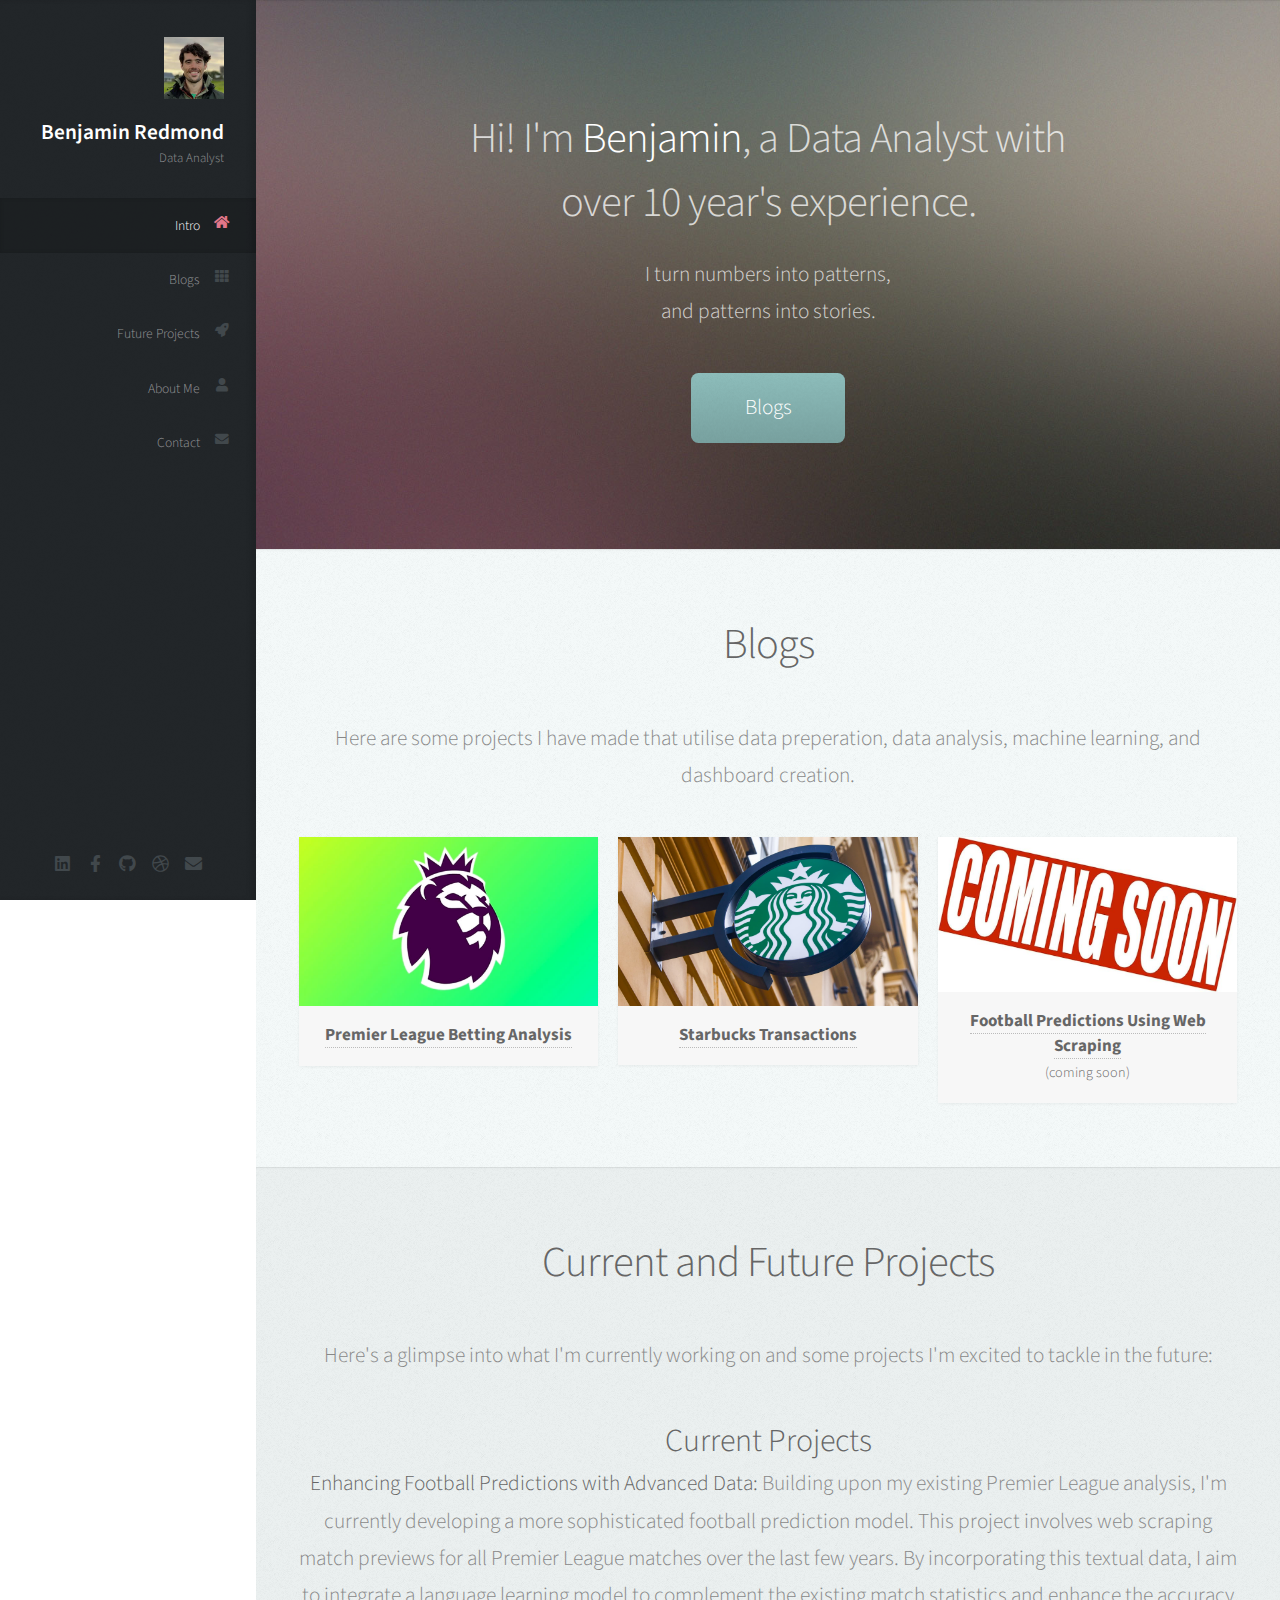
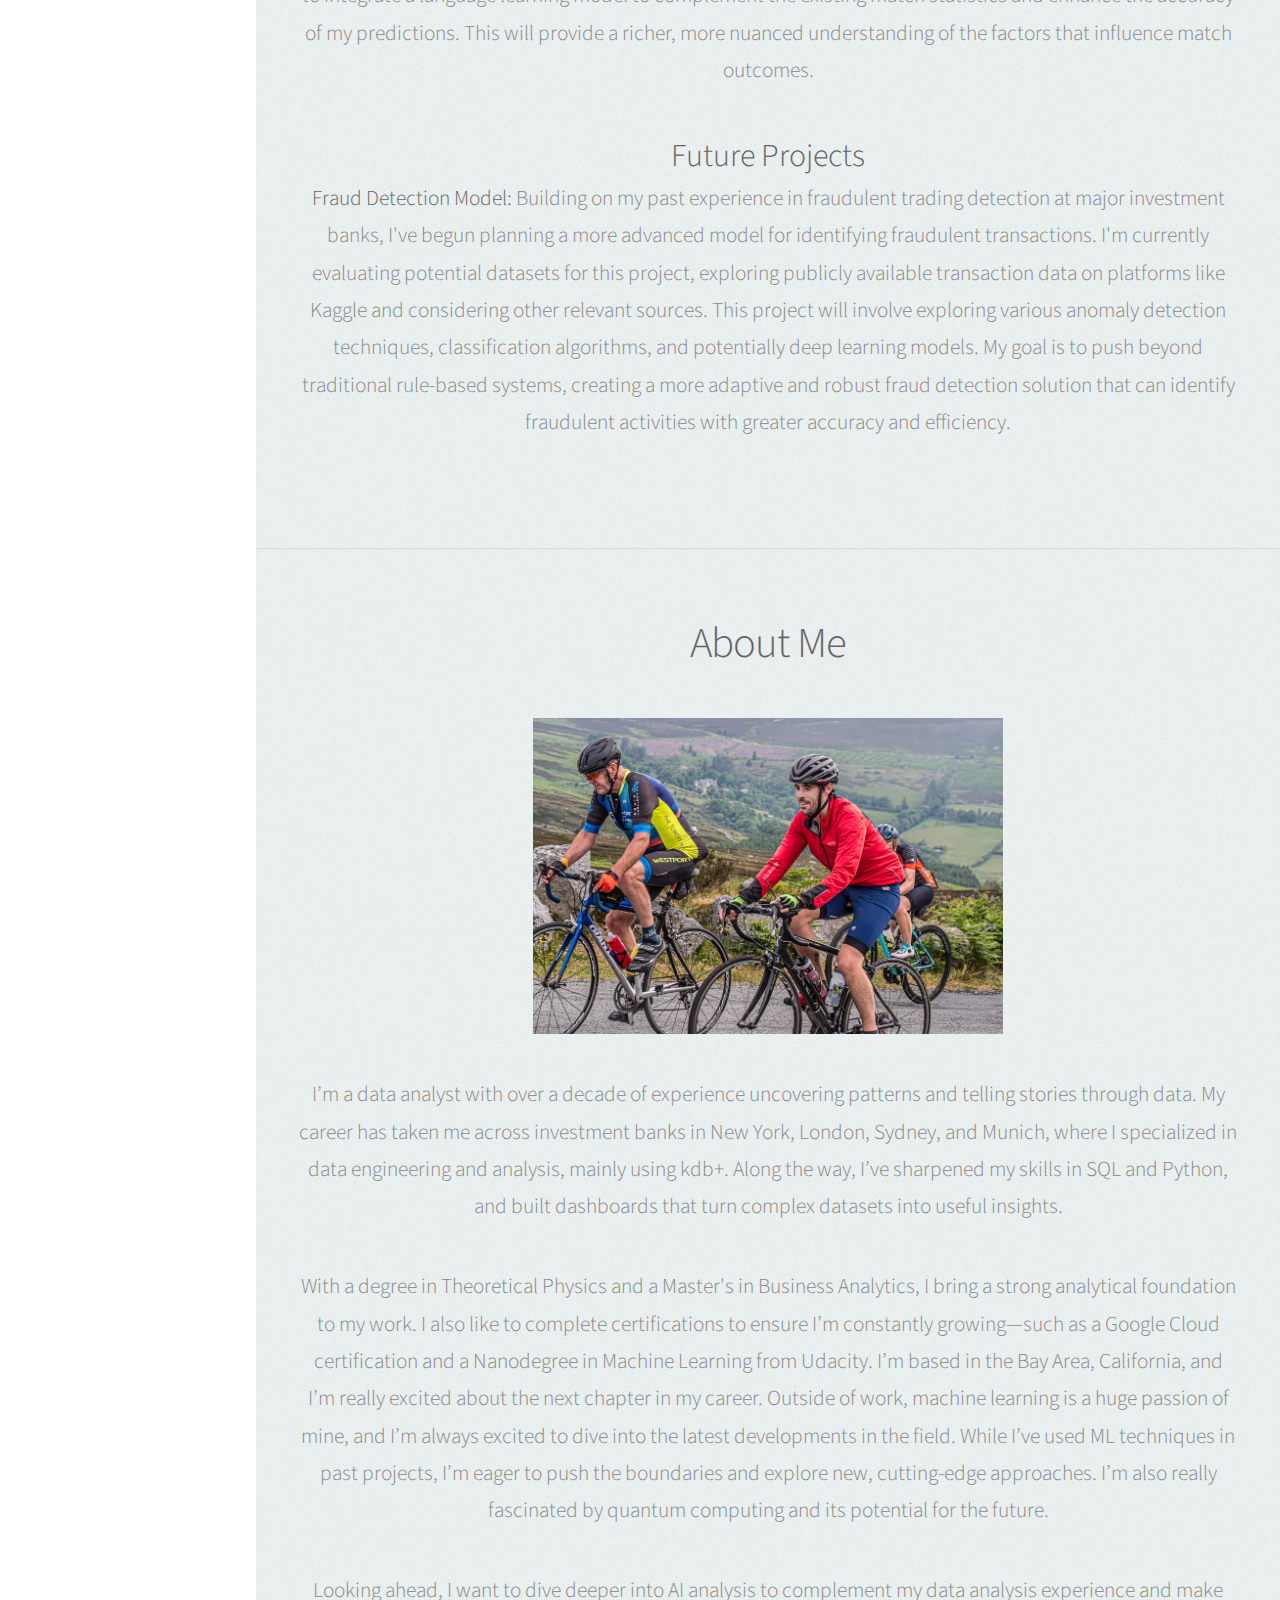
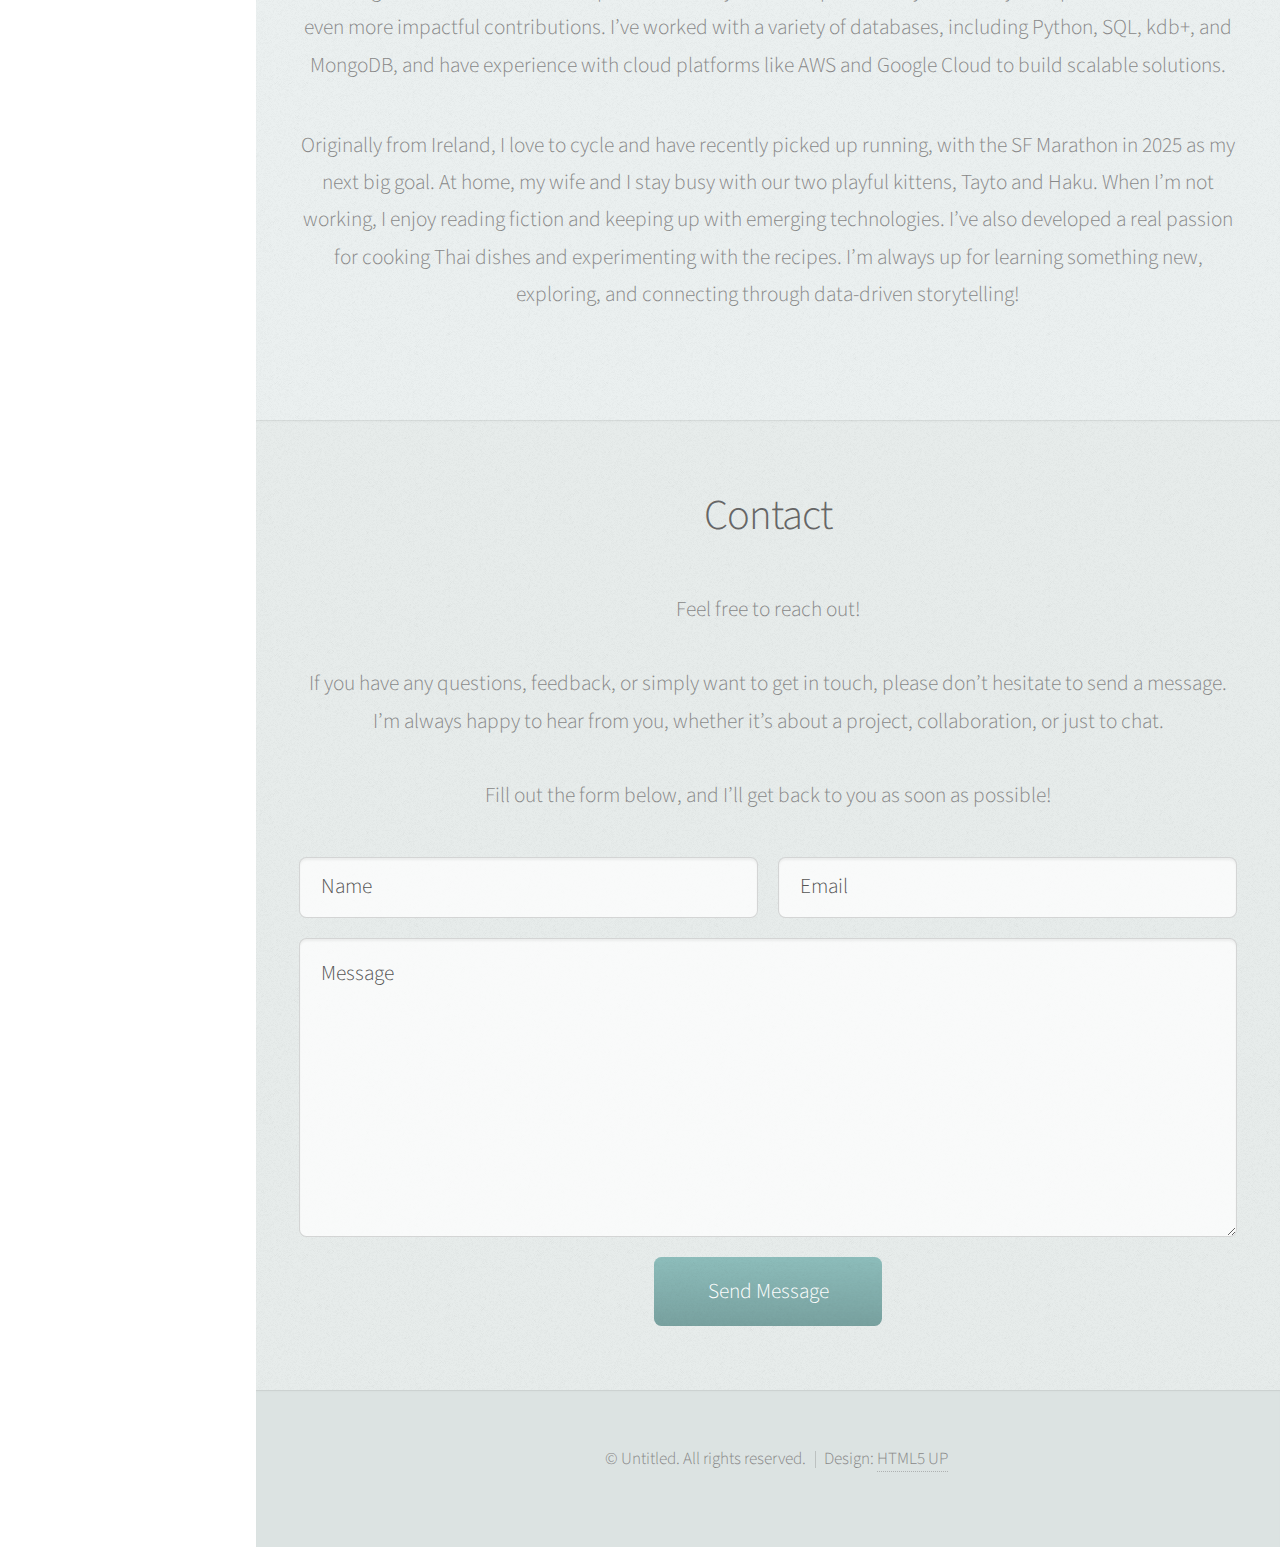
<file: index.html>
<!DOCTYPE HTML>
<!--
	Prologue by HTML5 UP
	html5up.net | @ajlkn
	Free for personal and commercial use under the CCA 3.0 license (html5up.net/license)
-->
<html>
	<head>
		<title>Benjamin's Data</title>
		<meta charset="utf-8" />
		<meta name="viewport" content="width=device-width, initial-scale=1, user-scalable=no" />
		<link rel="stylesheet" href="assets/css/main.css" />
	</head>
	<body class="is-preload">

		<!-- Header -->
			<div id="header">

				<div class="top">

					<!-- Logo -->
						<div id="logo">
							<span class="image avatar48"><img src="images/profilepic.png" alt="" /></span>
							<h1 id="title">Benjamin Redmond</h1>
							<p>Data Analyst</p>
						</div>

					<!-- Nav -->
						<nav id="nav">
							<ul>
								<li><a href="#top" id="top-link"><span class="icon solid fa-home">Intro</span></a></li>
								<li><a href="#blogs" id="blogs-link"><span class="icon solid fa-th">Blogs</span></a></li>
								<li><a href="#futureprojects" id="futureprojects-link"><span class="icon solid fa-rocket">Future Projects</span></a></li>
								<li><a href="#about" id="about-link"><span class="icon solid fa-user">About Me</span></a></li>
								<li><a href="#contact" id="contact-link"><span class="icon solid fa-envelope">Contact</span></a></li>
							</ul>
						</nav>

				</div>

				<div class="bottom">

					<!-- Social Icons -->
						<ul class="icons">
							<li><a href="https://www.linkedin.com/in/benjaminredmond1" class="icon brands fa-linkedin" target="_blank"><span class="label">LinkedIn</span></a></li>
							<li><a href="https://www.facebook.com/benjaminredmond/" class="icon brands fa-facebook-f"><span class="label">Facebook</span></a></li>
							<li><a href="https://github.com/benjaminr4" class="icon brands fa-github"><span class="label">Github</span></a></li>
							<li><a href="https://www.benjaminredmond.com/" class="icon brands fa-dribbble"><span class="label">Dribbble</span></a></li>
							<li><a href="mailto:benjamin.redmond1@gmail.com" class="icon solid fa-envelope"><span class="label">Email</span></a></li>
						</ul>

				</div>

			</div>

		<!-- Main -->
			<div id="main">

				<!-- Intro -->
					<section id="top" class="one dark cover">
						<div class="container">

							<header>
								<h2 class="alt">Hi! I'm <strong>Benjamin</strong>, a Data Analyst with<br/>
								  over 10 year's experience.</h2>
								<p>I turn numbers into patterns,<br/>
								and patterns into stories</a>.</p>
							</header>

							<footer>
								<a href="#blogs" class="button scrolly">Blogs</a>
							</footer>

						</div>
					</section>

				<!-- Blogs -->
					<section id="blogs" class="two">
						<div class="container">

							<header>
								<h2>Blogs</h2>
							</header>

							<p>Here are some projects I have made that utilise data preperation, 
							data analysis, machine learning, and dashboard creation.
							</p>

							<div class="row">
								<div class="col-4 col-12-mobile">
									<article class="item">
										<a href="premier-league-analysis.html" class="image fit">
											<img src="images/premierleague1.jpeg" alt="Premier League Analysis" />
										</a>
										<header style="background-color: #f7f7f7;"> 
											<h3>
												<a href="premier-league-analysis.html" style="font-weight: bold;">Premier League Betting Analysis</a>
											</h3>
										</header>
									</article>



								</div>
								<div class="col-4 col-12-mobile">
									<article class="item">
										<a href="starbucks-project.html" class="image fit">
											<img src="images/starbucks1.jpeg" alt="Starbucks" />
										</a>
										<header style="background-color: #f7f7f7;"> 
											<h3>
												<a href="starbucks-project.html" style="font-weight: bold;">Starbucks Transactions</a>
											</h3>
										</header>
									</article>

								</div>
								<div class="col-4 col-12-mobile">
									<article class="item">
										<a href="#" class="image fit"><img src="images/coming soon.jpg" alt="" /></a>
										<header style="background-color: #f7f7f7;">
											<h3>
												<a style="font-weight: bold;">Football Predictions Using Web Scraping</a> 
												<br> 
												<span style="font-size: smaller;">(coming soon)</span> 
											</h3>
										</header>
									</article>

								</div>
							</div>

						</div>
					</section>

					<section id="futureprojects" class="three">
						<div class="container">
							<header>
								<h2>Current and Future Projects</h2>
							</header>
					
							<p>Here's a glimpse into what I'm currently working on and some projects I'm excited to tackle in the future:</p>
					
							<h3>Current Projects</h3>
							<p><strong>Enhancing Football Predictions with Advanced Data:</strong> Building upon my existing Premier League analysis, I'm currently developing a more sophisticated football prediction model. This project involves web scraping match previews for all Premier League matches over the last few years. By incorporating this textual data, I aim to integrate a language learning model to complement the existing match statistics and enhance the accuracy of my predictions. This will provide a richer, more nuanced understanding of the factors that influence match outcomes.</p>
					
							<h3>Future Projects</h3>
							<p><strong>Fraud Detection Model:</strong> Building on my past experience in fraudulent trading detection at major investment banks, I've begun planning a more advanced model for identifying fraudulent transactions. I'm currently evaluating potential datasets for this project, exploring publicly available transaction data on platforms like Kaggle and considering other relevant sources. This project will involve exploring various anomaly detection techniques, classification algorithms, and potentially deep learning models. My goal is to push beyond traditional rule-based systems, creating a more adaptive and robust fraud detection solution that can identify fraudulent activities with greater accuracy and efficiency.</p>
						</div>
					</section>
			

				<!-- About Me -->
					<section id="about" class="three">
						<div class="container">

							<header>
								<h2>About Me</h2>
							</header>

							<a href="#" class="image featured1"><img src="images/benjamincycling.jpg" alt="" style="width: 50%;" /></a>

							<p>I’m a data analyst with over a decade of experience uncovering patterns and telling stories through data. My career has taken me across investment banks in New York, London, Sydney, and Munich, where I specialized in data engineering and analysis, mainly using kdb+. Along the way, I’ve sharpened my skills in SQL and Python, and built dashboards that turn complex datasets into useful insights.</p>

							<p>With a degree in Theoretical Physics and a Master's in Business Analytics, I bring a strong analytical foundation to my work. I also like to complete certifications to ensure I’m constantly growing—such as a Google Cloud certification and a Nanodegree in Machine Learning from Udacity. I’m based in the Bay Area, California, and I’m really excited about the next chapter in my career. Outside of work, machine learning is a huge passion of mine, and I’m always excited to dive into the latest developments in the field. While I’ve used ML techniques in past projects, I’m eager to push the boundaries and explore new, cutting-edge approaches. I’m also really fascinated by quantum computing and its potential for the future.</p>
							
							<p>Looking ahead, I want to dive deeper into AI analysis to complement my data analysis experience and make even more impactful contributions. I’ve worked with a variety of databases, including Python, SQL, kdb+, and MongoDB, and have experience with cloud platforms like AWS and Google Cloud to build scalable solutions.</p>
							
							<p>Originally from Ireland, I love to cycle and have recently picked up running, with the SF Marathon in 2025 as my next big goal. At home, my wife and I stay busy with our two playful kittens, Tayto and Haku. When I’m not working, I enjoy reading fiction and keeping up with emerging technologies. I’ve also developed a real passion for cooking Thai dishes and experimenting with the recipes. I’m always up for learning something new, exploring, and connecting through data-driven storytelling!</p>
							

						</div>
					</section>


				<!-- Contact -->
				<section id="contact" class="four">
					<div class="container">
				
					<header>
						<h2>Contact</h2>
					</header>
				
					<p>
						Feel free to reach out!<br><br>
					  
						If you have any questions, feedback, or simply want to get in touch, please don’t hesitate to send a message. I’m always happy to hear from you, whether it’s about a project, collaboration, or just to chat.<br><br>
						
						Fill out the form below, and I’ll get back to you as soon as possible!
					  </p>
					  
				
					<form method="post" action="https://formspree.io/f/xovqywjq">
						<div class="row">
							<div class="col-6 col-12-mobile"><input type="text" name="name" placeholder="Name" /></div>
							<div class="col-6 col-12-mobile"><input type="email" name="email" placeholder="Email" /></div>
							<div class="col-12">
								<textarea name="message" placeholder="Message"></textarea>
							</div>
							<div class="col-12">
								<input type="submit" value="Send Message" />
							</div>
						</div>
					</form>
				
					</div>
				</section>
			</div>

		<!-- Footer -->
			<div id="footer">

				<!-- Copyright -->
					<ul class="copyright">
						<li>&copy; Untitled. All rights reserved.</li><li>Design: <a href="http://html5up.net">HTML5 UP</a></li>
					</ul>

			</div>

		<!-- Scripts -->
			<script src="assets/js/jquery.min.js"></script>
			<script src="assets/js/jquery.scrolly.min.js"></script>
			<script src="assets/js/jquery.scrollex.min.js"></script>
			<script src="assets/js/browser.min.js"></script>
			<script src="assets/js/breakpoints.min.js"></script>
			<script src="assets/js/util.js"></script>
			<script src="assets/js/main.js"></script>

	</body>
</html>
</file>
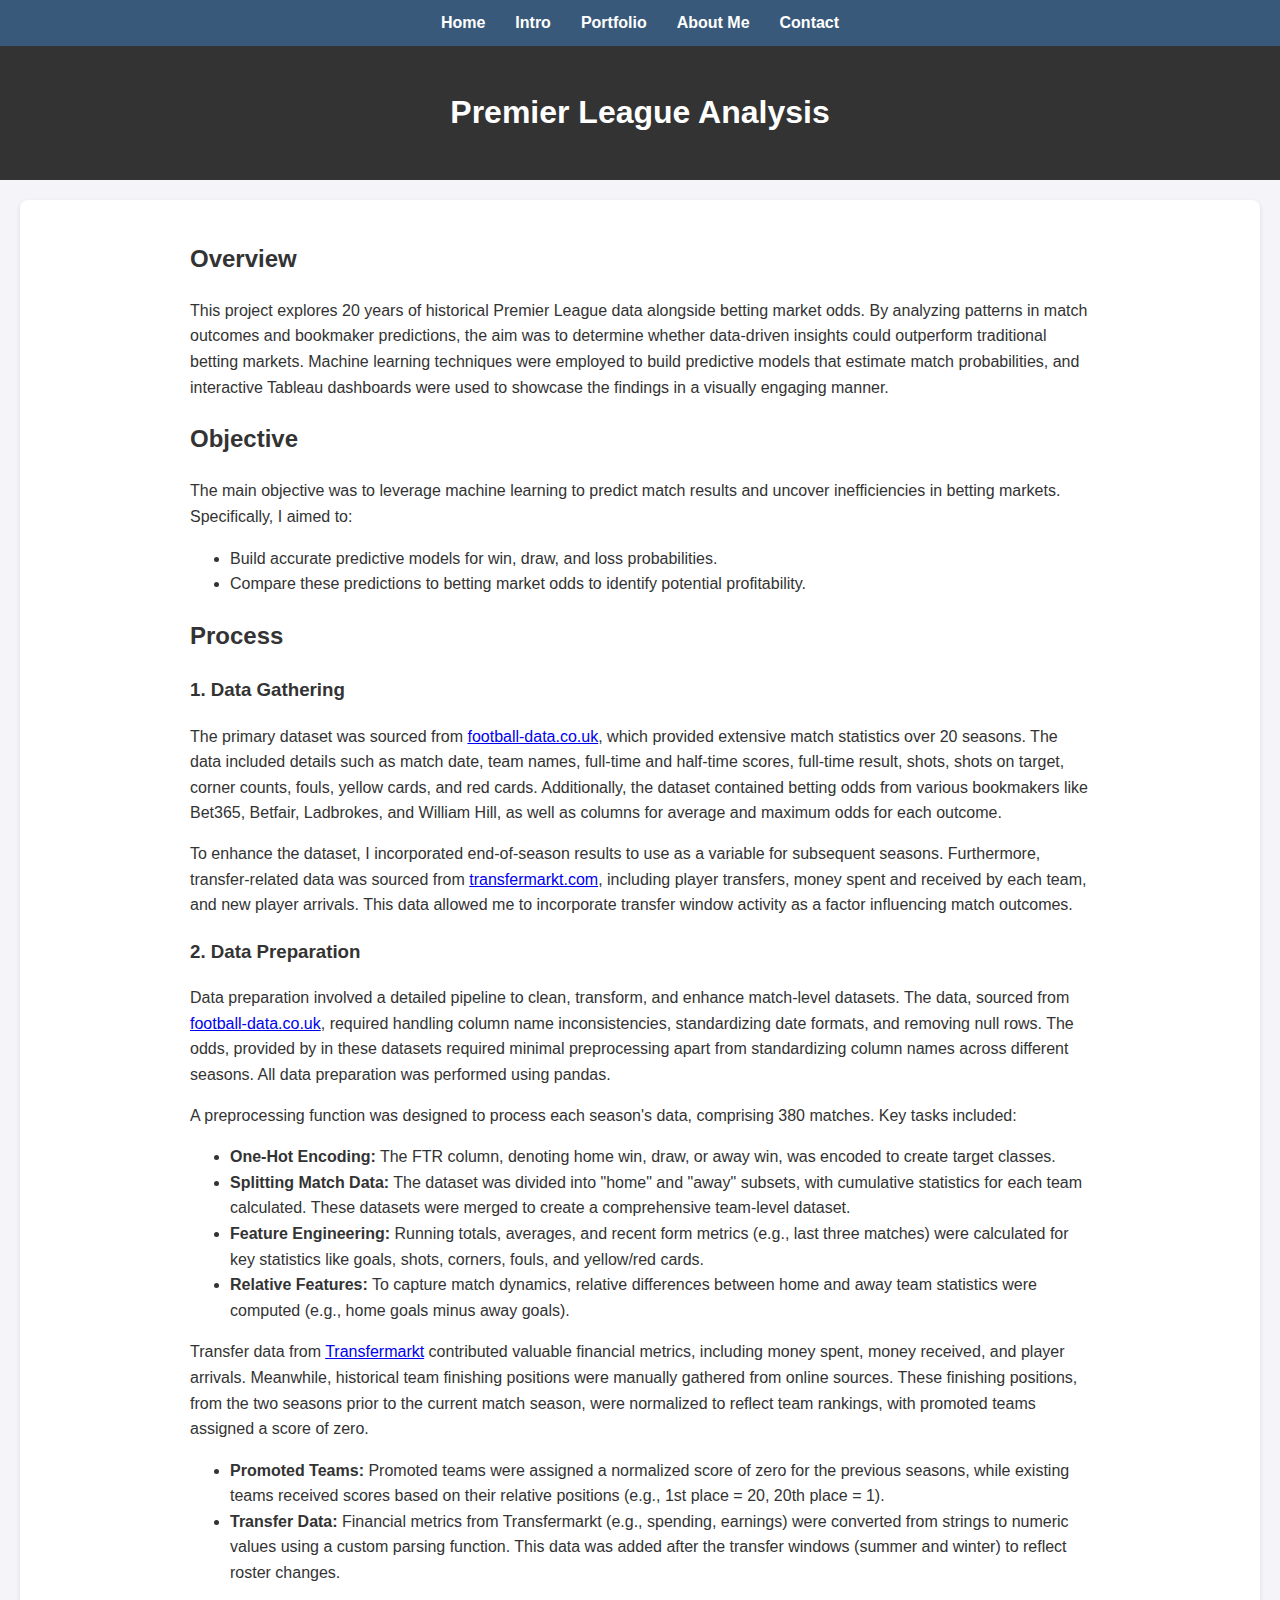
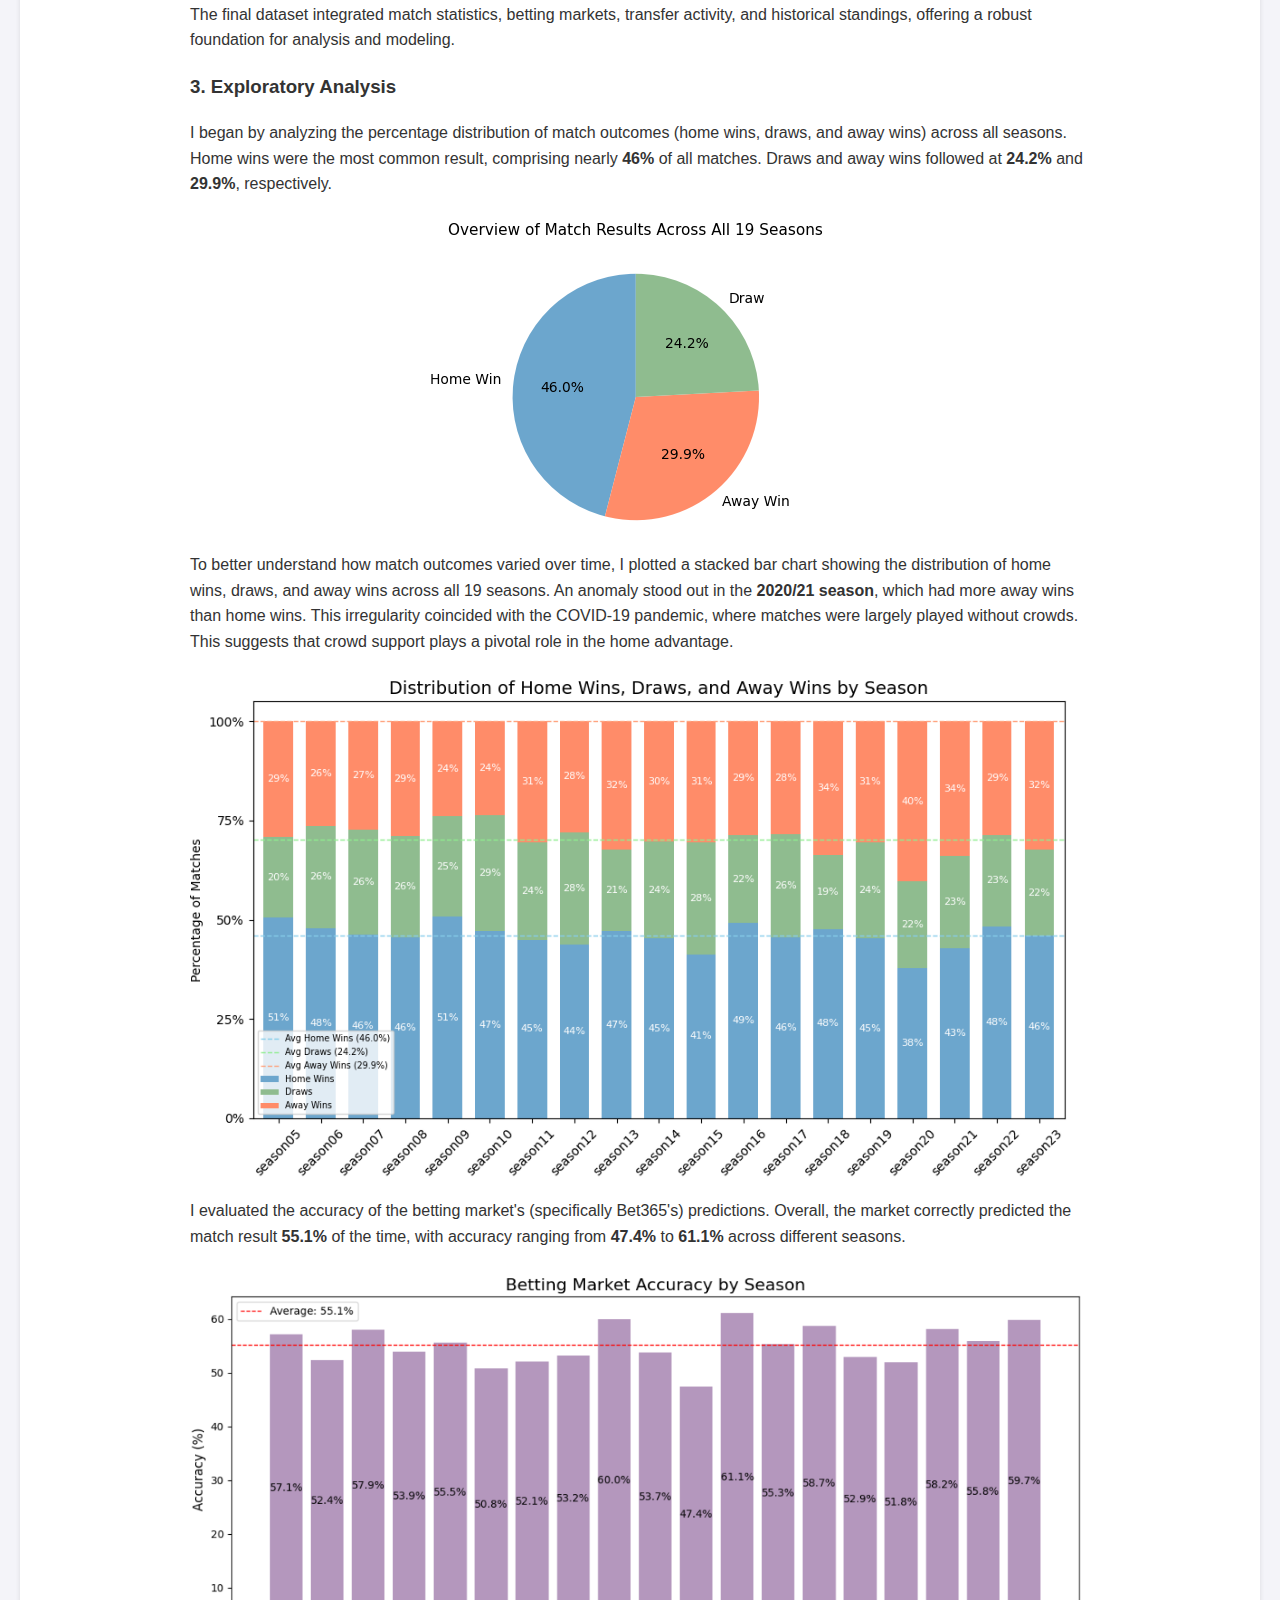
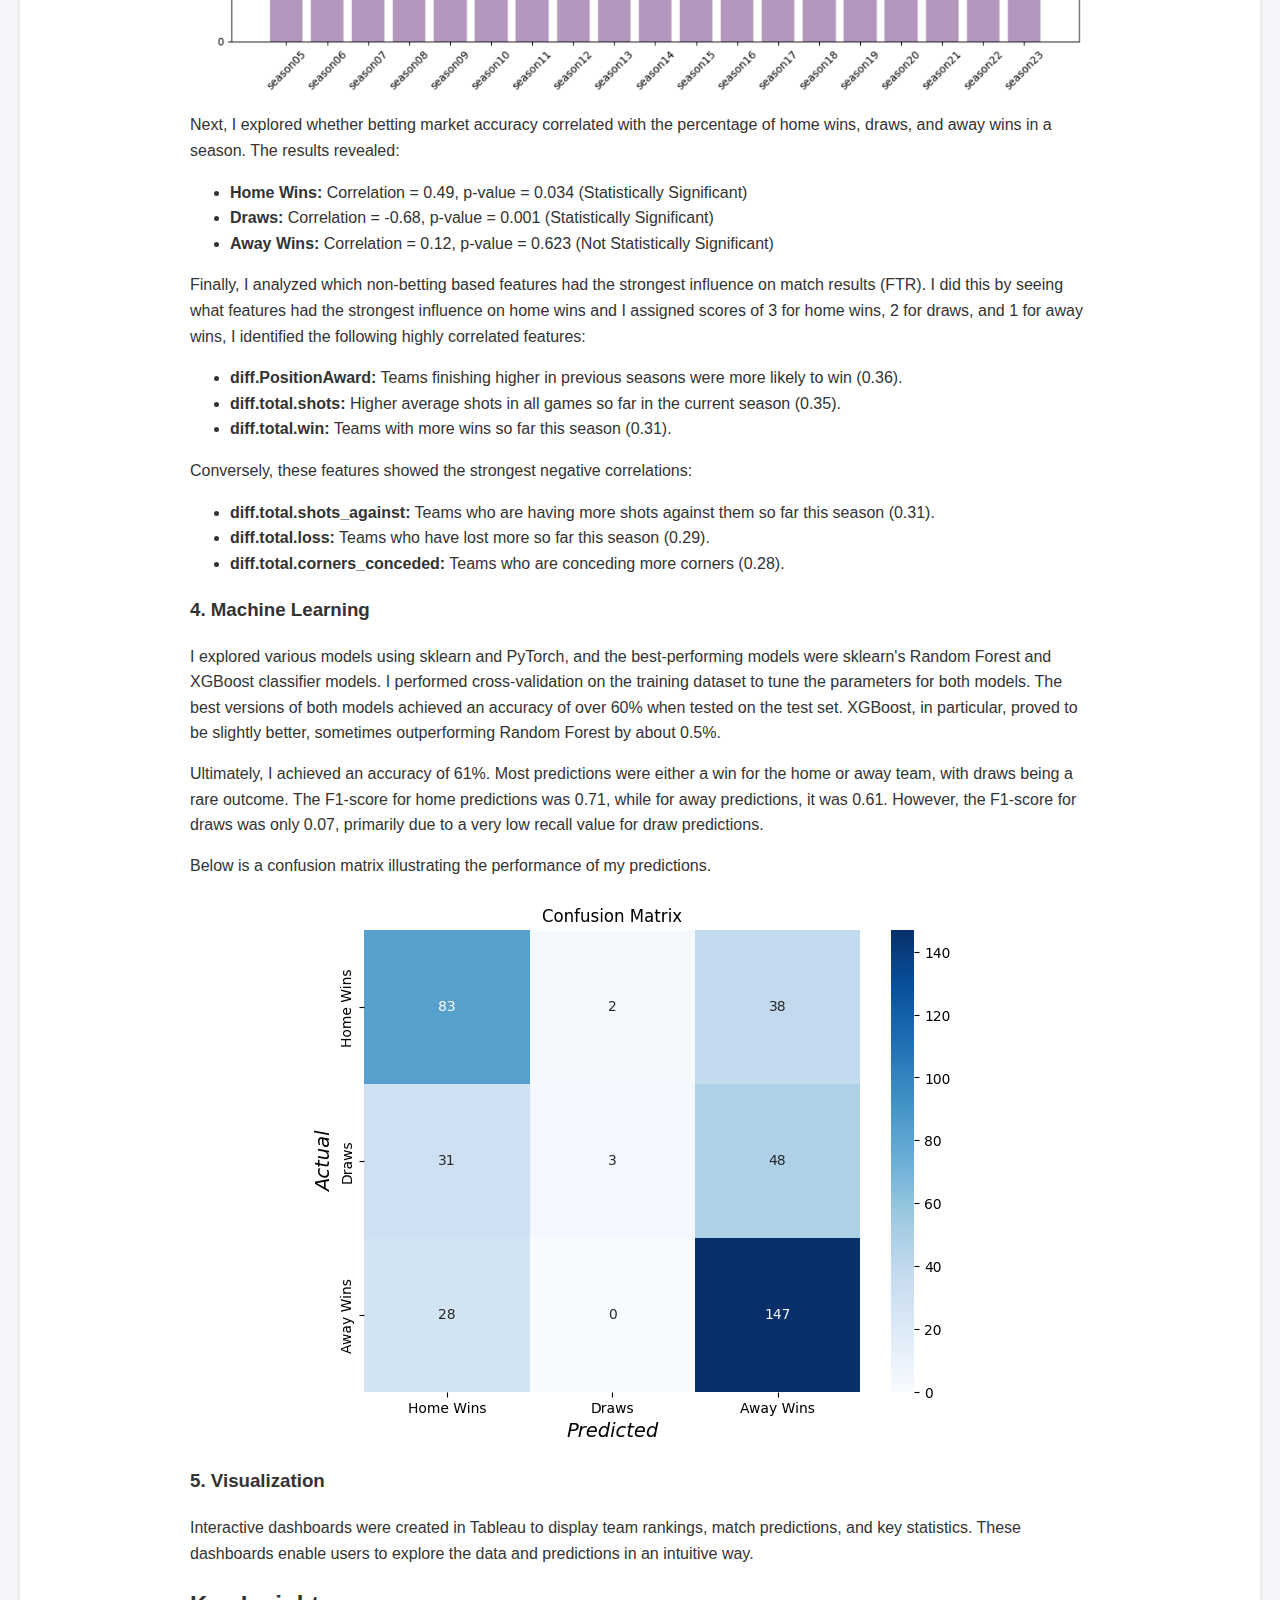
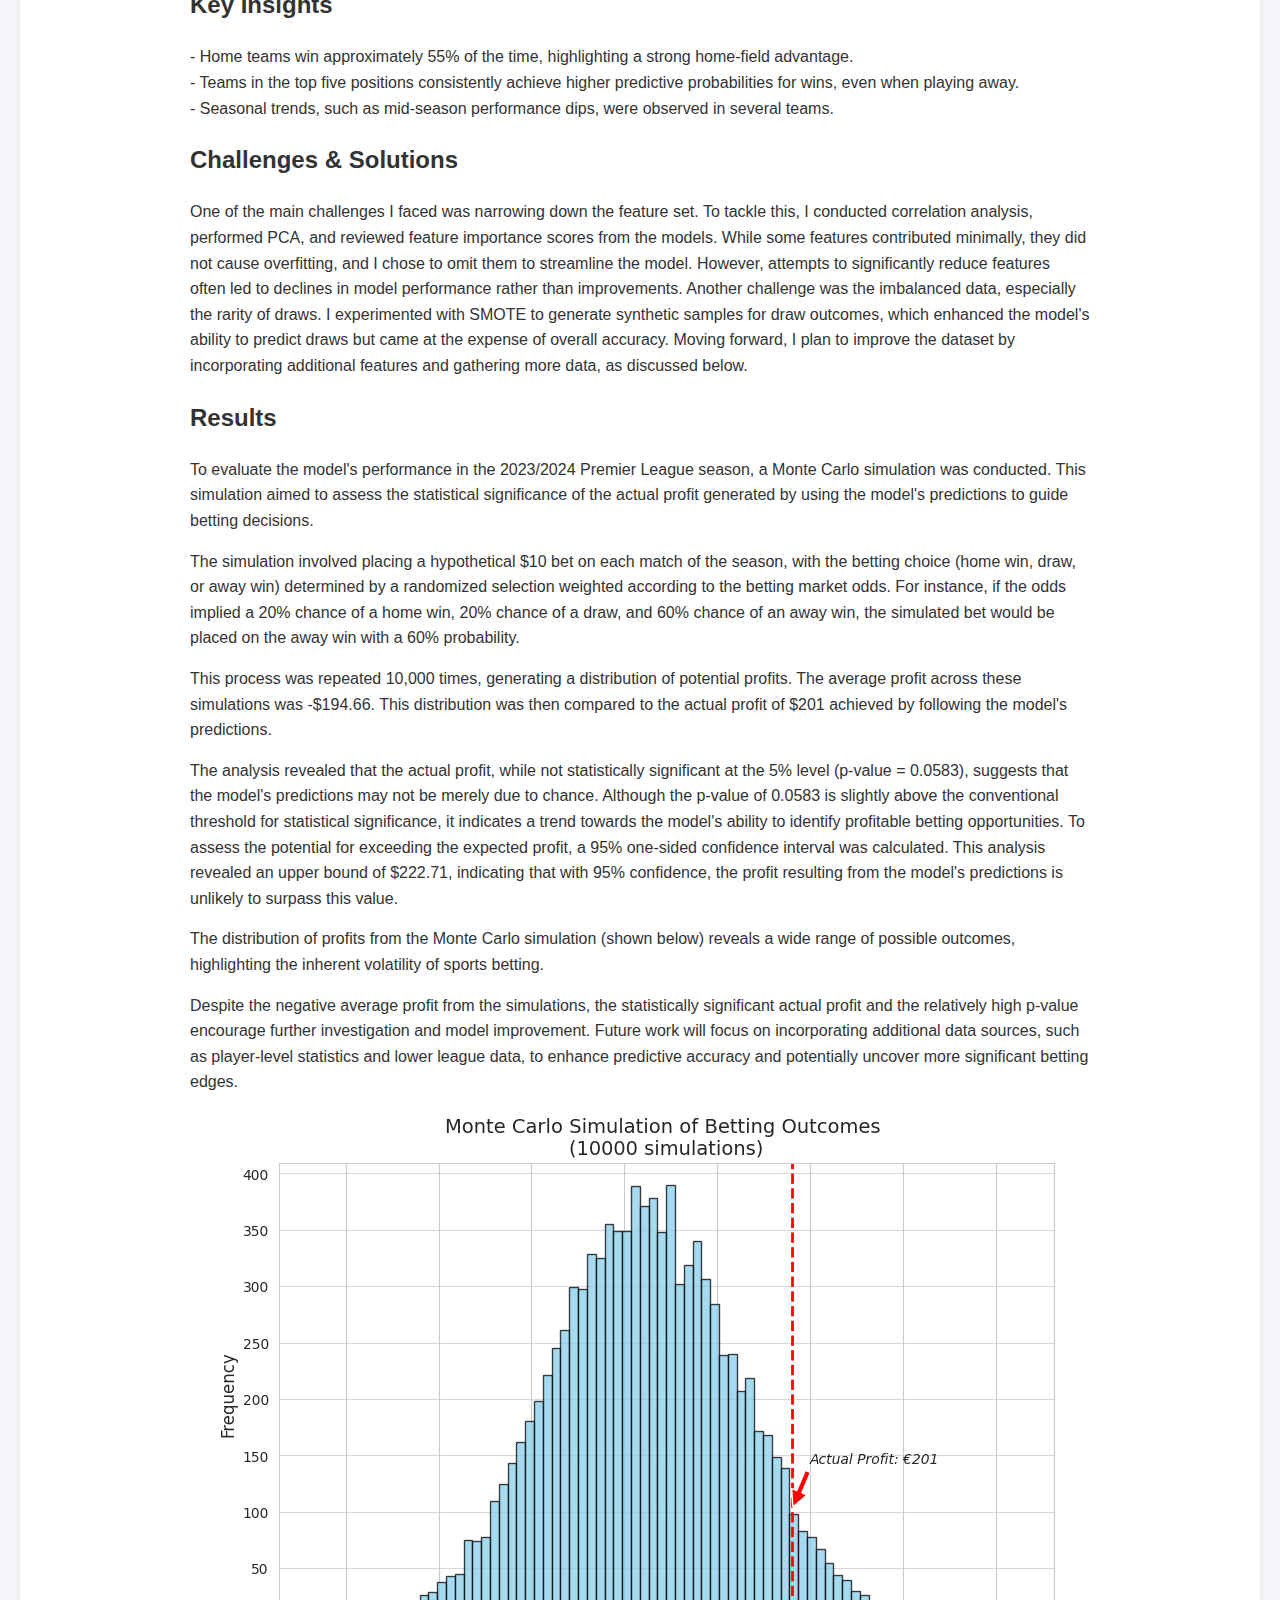
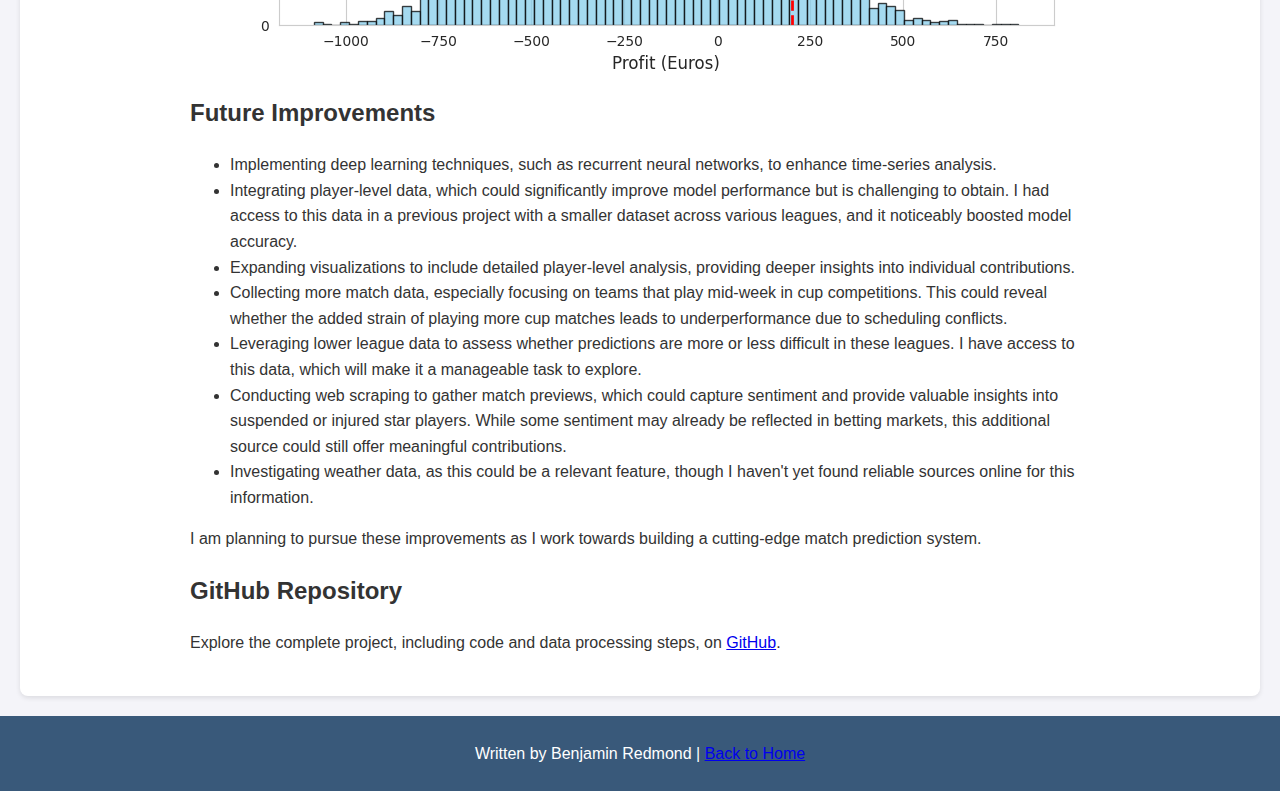
<file: premier-league-analysis.html>
<!DOCTYPE html>
<html lang="en">
<head>
    <meta charset="UTF-8">
    <meta name="viewport" content="width=device-width, initial-scale=1.0">
    <title>Premier League Analysis</title>
    <style>
        /* General Styling */
        body {
            font-family: Arial, sans-serif;
            line-height: 1.6;
            margin: 0;
            padding: 0;
            background-color: #f4f4f9;
            color: #333;
        }
        /* Header Navigation Bar */
        nav {
            background: #39597a; /* Blue */
            color: white;
            display: flex;
            justify-content: center;
            padding: 10px 0;
            position: sticky;
            top: 0;
            z-index: 1000;
        }
        nav a {
            color: white;
            text-decoration: none;
            margin: 0 15px;
            font-weight: bold;
        }
        nav a:hover {
            text-decoration: underline;
        }
        header {
            text-align: center;
            padding: 20px 0;
            background-color: #333;
            color: white;
        }
        main {
            max-width: 1200px;
            margin: 20px auto;
            padding: 20px;
            background: white;
            box-shadow: 0 2px 5px rgba(0, 0, 0, 0.1);
            border-radius: 8px;
        }
        footer {
            text-align: center;
            padding: 10px 0;
            margin-top: 20px;
            background: #39597a; /* Blue */
            color: white;
        }
        p {
            margin: 15px 0;
        }
        iframe, .tableauPlaceholder {
            max-width: 100%;
            margin: 20px 0;
            border: none;
        }

        .narrow-content {
            max-width: 900px;     /* Adjust the width as needed */
            margin: 0 auto;       /* Centers the content */
            padding: 0 20px;      /* Adds padding for better readability on the sides */
        }

        .image-center {
            display: flex;
            justify-content: center; /* Horizontally center the content */
            margin: 20px 0; /* Add vertical spacing */
        }

        .image-center img {
            max-width: 100%; /* Ensures the image is responsive */
            height: auto; /* Maintains aspect ratio */
        }


    </style>
</head>
<body>
    <!-- Navigation Bar -->
    <nav>
        <a href="index.html">Home</a>
        <a href="index.html#top">Intro</a>
        <a href="index.html#portfolio">Portfolio</a>
        <a href="index.html#about">About Me</a>
        <a href="index.html#contact">Contact</a>
    </nav>

    <!-- Page Header -->
    <header>
        <h1>Premier League Analysis</h1>
    </header>

    <!-- Main Content -->
    <main>
        <!-- Narrow Content for Text -->
        <div class="narrow-content">
            <article>
                <h2>Overview</h2>
                <p>
                    This project explores 20 years of historical Premier League data alongside betting market odds. By analyzing patterns in match outcomes and bookmaker predictions, the aim was to determine whether data-driven insights could outperform traditional betting markets. Machine learning techniques were employed to build predictive models that estimate match probabilities, and interactive Tableau dashboards were used to showcase the findings in a visually engaging manner.
                </p>
                
                <h2>Objective</h2>
                <p>
                    The main objective was to leverage machine learning to predict match results and uncover inefficiencies in betting markets. Specifically, I aimed to:
                    <ul>
                        <li>Build accurate predictive models for win, draw, and loss probabilities.</li>
                        <li>Compare these predictions to betting market odds to identify potential profitability.</li>
                    </ul>
                </p>
                
                <h2>Process</h2>
                <h3>1. Data Gathering</h3>
                <p>
                    The primary dataset was sourced from <a href="https://www.football-data.co.uk" target="_blank">football-data.co.uk</a>, which provided extensive match statistics over 20 seasons. The data included details such as match date, team names, full-time and half-time scores, full-time result, shots, shots on target, corner counts, fouls, yellow cards, and red cards. Additionally, the dataset contained betting odds from various bookmakers like Bet365, Betfair, Ladbrokes, and William Hill, as well as columns for average and maximum odds for each outcome.
                </p>
                <p>
                    To enhance the dataset, I incorporated end-of-season results to use as a variable for subsequent seasons. Furthermore, transfer-related data was sourced from <a href="https://www.transfermarkt.com" target="_blank">transfermarkt.com</a>, including player transfers, money spent and received by each team, and new player arrivals. This data allowed me to incorporate transfer window activity as a factor influencing match outcomes.
                </p>
               
                <h3>2. Data Preparation</h3>
                <p>
                    Data preparation involved a detailed pipeline to clean, transform, and enhance match-level datasets. The data, sourced from <a href="https://www.football-data.co.uk" target="_blank">football-data.co.uk</a>, required handling column name inconsistencies, standardizing date formats, and removing null rows. The odds, provided by in these datasets required minimal preprocessing apart from standardizing column names across different seasons. All data preparation was performed using pandas.
                </p>
                <p>
                    A preprocessing function was designed to process each season's data, comprising 380 matches. Key tasks included:
                </p>
                <ul>
                    <li><strong>One-Hot Encoding:</strong> The FTR column, denoting home win, draw, or away win, was encoded to create target classes.</li>
                    <li><strong>Splitting Match Data:</strong> The dataset was divided into "home" and "away" subsets, with cumulative statistics for each team calculated. These datasets were merged to create a comprehensive team-level dataset.</li>
                    <li><strong>Feature Engineering:</strong> Running totals, averages, and recent form metrics (e.g., last three matches) were calculated for key statistics like goals, shots, corners, fouls, and yellow/red cards.</li>
                    <li><strong>Relative Features:</strong> To capture match dynamics, relative differences between home and away team statistics were computed (e.g., home goals minus away goals).</li>
                </ul>
				<p>
                    Transfer data from <a href="https://www.transfermarkt.com" target="_blank">Transfermarkt</a> contributed valuable financial metrics, including money spent, money received, and player arrivals. Meanwhile, historical team finishing positions were manually gathered from online sources. These finishing positions, from the two seasons prior to the current match season, were normalized to reflect team rankings, with promoted teams assigned a score of zero.
                </p>
                <ul>
                    <li><strong>Promoted Teams:</strong> Promoted teams were assigned a normalized score of zero for the previous seasons, while existing teams received scores based on their relative positions (e.g., 1st place = 20, 20th place = 1).
                    <li><strong>Transfer Data:</strong> Financial metrics from Transfermarkt (e.g., spending, earnings) were converted from strings to numeric values using a custom parsing function. This data was added after the transfer windows (summer and winter) to reflect roster changes.</li>
                </ul>
                
                    The final dataset integrated match statistics, betting markets, transfer activity, and historical standings, offering a robust foundation for analysis and modeling.
                </p>
                
                
                <h3>3. Exploratory Analysis</h3>

                <!-- Overall Match Results -->
                <p>
                    I began by analyzing the percentage distribution of match outcomes (home wins, draws, and away wins) across all seasons. 
                    Home wins were the most common result, comprising nearly <strong>46%</strong> of all matches. Draws and away wins followed at <strong>24.2%</strong> and <strong>29.9%</strong>, respectively.
                </p>
                <div class="image-center">
                    <img src="images/PremierLeaguePreds/match_results_overview.png" alt="Pie Chart of Overall Match Results" />
                </div>
                
                <!-- Seasonal Distribution -->
                <p>
                    To better understand how match outcomes varied over time, I plotted a stacked bar chart showing the distribution of home wins, draws, and away wins across all 19 seasons. 
                    An anomaly stood out in the <strong>2020/21 season</strong>, which had more away wins than home wins. 
                    This irregularity coincided with the COVID-19 pandemic, where matches were largely played without crowds. This suggests that crowd support plays a pivotal role in the home advantage.
                </p>
                <div class="image-center">
                    <img src="images/PremierLeaguePreds/match_results_by_season.png" alt="Stacked Bar Chart of Match Outcomes by Season" />
                </div>
                
                <!-- Betting Market Accuracy -->
                <p>
                    I evaluated the accuracy of the betting market's (specifically Bet365's) predictions. 
                    Overall, the market correctly predicted the match result <strong>55.1%</strong> of the time, with accuracy ranging from <strong>47.4%</strong> to <strong>61.1%</strong> across different seasons.
                </p>
                <div class="image-center">
                    <img src="images/PremierLeaguePreds/betting_accuracy_by_season.png" alt="Bar Chart of Betting Market Accuracy by Season" />
                </div>
                
                <!-- Betting Accuracy and Seasonal Results -->
                <p>
                    Next, I explored whether betting market accuracy correlated with the percentage of home wins, draws, and away wins in a season. 
                    The results revealed:
                </p>
                <ul>
                    <li><strong>Home Wins:</strong> Correlation = 0.49, p-value = 0.034 (Statistically Significant)</li>
                    <li><strong>Draws:</strong> Correlation = -0.68, p-value = 0.001 (Statistically Significant)</li>
                    <li><strong>Away Wins:</strong> Correlation = 0.12, p-value = 0.623 (Not Statistically Significant)</li>
                </ul>
                
                <!-- Feature Correlation with Match Outcomes -->
                <p>
                    Finally, I analyzed which non-betting based features had the strongest influence on match results (FTR). I did this by seeing what features had the strongest influence on home wins and I assigned scores of 3 for home wins, 2 for draws, and 1 for away wins, 
                    I identified the following highly correlated features:
                </p>
                <ul>
                    <li><strong>diff.PositionAward:</strong> Teams finishing higher in previous seasons were more likely to win (0.36).</li>
                    <li><strong>diff.total.shots:</strong> Higher average shots in all games so far in the current season (0.35).</li>
                    <li><strong>diff.total.win:</strong> Teams with more wins so far this season (0.31).</li>
                </ul>
                <p>
                    Conversely, these features showed the strongest negative correlations:
                </p>
                <ul>
                    <li><strong>diff.total.shots_against:</strong> Teams who are having more shots against them so far this season (0.31).</li>
                    <li><strong>diff.total.loss:</strong>  Teams who have lost more so far this season (0.29).</li>
                    <li><strong>diff.total.corners_conceded:</strong> Teams who are conceding more corners (0.28).</li>
                </ul>

                
                <h3>4. Machine Learning</h3>
                <p>
                    I explored various models using sklearn and PyTorch, and the best-performing models were sklearn's Random Forest and XGBoost classifier models. I performed cross-validation on the training dataset to tune the parameters for both models. The best versions of both models achieved an accuracy of over 60% when tested on the test set. XGBoost, in particular, proved to be slightly better, sometimes outperforming Random Forest by about 0.5%.
                </p>
                <p>
                    Ultimately, I achieved an accuracy of 61%. Most predictions were either a win for the home or away team, with draws being a rare outcome. The F1-score for home predictions was 0.71, while for away predictions, it was 0.61. However, the F1-score for draws was only 0.07, primarily due to a very low recall value for draw predictions.
                </p>
                <p>
                    Below is a confusion matrix illustrating the performance of my predictions.
                </p>
                <!-- Add space for the image -->
                <!-- <img src="images/PremierLeaguePreds/Confusion_matrix.png" alt="Confusion Matrix" style="width:100%; max-width:600px; display:block; margin:auto;" /> -->
                <div class="image-center">
                    <img src="images/PremierLeaguePreds/Confusion_matrix.png" alt="Confusion Matrix" />
                </div>
                
                <h3>5. Visualization</h3>
                <p>
                    Interactive dashboards were created in Tableau to display team rankings, match predictions, and key statistics. These dashboards enable users to explore the data and predictions in an intuitive way.
                </p>

                <h2>Key Insights</h2>
                <p>
                    - Home teams win approximately 55% of the time, highlighting a strong home-field advantage.<br>
                    - Teams in the top five positions consistently achieve higher predictive probabilities for wins, even when playing away.<br>
                    - Seasonal trends, such as mid-season performance dips, were observed in several teams.
                </p>

                <h2>Challenges & Solutions</h2>
                <p>
                    One of the main challenges I faced was narrowing down the feature set. To tackle this, I conducted correlation analysis, performed PCA, and reviewed feature importance scores from the models. While some features contributed minimally, they did not cause overfitting, and I chose to omit them to streamline the model. However, attempts to significantly reduce features often led to declines in model performance rather than improvements. 
                
                    Another challenge was the imbalanced data, especially the rarity of draws. I experimented with SMOTE to generate synthetic samples for draw outcomes, which enhanced the model's ability to predict draws but came at the expense of overall accuracy. Moving forward, I plan to improve the dataset by incorporating additional features and gathering more data, as discussed below.
                </p>
                              

                <h2>Results</h2>
                <p>
                    To evaluate the model's performance in the 2023/2024 Premier League season, a Monte Carlo simulation was conducted. This simulation aimed to assess the statistical significance of the actual profit generated by using the model's predictions to guide betting decisions.
                </p>

                <p>
                    The simulation involved placing a hypothetical $10 bet on each match of the season, with the betting choice (home win, draw, or away win) determined by a randomized selection weighted according to the betting market odds. For instance, if the odds implied a 20% chance of a home win, 20% chance of a draw, and 60% chance of an away win, the simulated bet would be placed on the away win with a 60% probability.
                </p>
                
                <p>
                    This process was repeated 10,000 times, generating a distribution of potential profits. The average profit across these simulations was -$194.66. This distribution was then compared to the actual profit of $201 achieved by following the model's predictions.
                </p>
                
                <p>
                    The analysis revealed that the actual profit, while not statistically significant at the 5% level (p-value = 0.0583), suggests that the model's predictions may not be merely due to chance. Although the p-value of 0.0583 is slightly above the conventional threshold for statistical significance, it indicates a trend towards the model's ability to identify profitable betting opportunities. To assess the potential for exceeding the expected profit, a 95% one-sided confidence interval was calculated. This analysis revealed an upper bound of $222.71, indicating that with 95% confidence, the profit resulting from the model's predictions is unlikely to surpass this value.
                </p> 
                
                <p>
                    The distribution of profits from the Monte Carlo simulation (shown below) reveals a wide range of possible outcomes, highlighting the inherent volatility of sports betting. 
                </p> 
                
                <p>
                    Despite the negative average profit from the simulations, the statistically significant actual profit and the relatively high p-value encourage further investigation and model improvement. Future work will focus on incorporating additional data sources, such as player-level statistics and lower league data, to enhance predictive accuracy and potentially uncover more significant betting edges.
                </p>
                <div class="image-center">
                    <img src="images/PremierLeaguePreds/MonteCarlo.png" alt="Confusion Matrix" />
                </div>

                <h2>Future Improvements</h2>
                <ul>
                    <li>Implementing deep learning techniques, such as recurrent neural networks, to enhance time-series analysis.</li>
                    <li>Integrating player-level data, which could significantly improve model performance but is challenging to obtain. I had access to this data in a previous project with a smaller dataset across various leagues, and it noticeably boosted model accuracy.</li>
                    <li>Expanding visualizations to include detailed player-level analysis, providing deeper insights into individual contributions.</li>
                    <li>Collecting more match data, especially focusing on teams that play mid-week in cup competitions. This could reveal whether the added strain of playing more cup matches leads to underperformance due to scheduling conflicts.</li>
                    <li>Leveraging lower league data to assess whether predictions are more or less difficult in these leagues. I have access to this data, which will make it a manageable task to explore.</li>
                    <li>Conducting web scraping to gather match previews, which could capture sentiment and provide valuable insights into suspended or injured star players. While some sentiment may already be reflected in betting markets, this additional source could still offer meaningful contributions.</li>
                    <li>Investigating weather data, as this could be a relevant feature, though I haven't yet found reliable sources online for this information.</li>
                </ul>
                <p>I am planning to pursue these improvements as I work towards building a cutting-edge match prediction system.</p>
                

                

                <h2>GitHub Repository</h2>
                <p>
                    Explore the complete project, including code and data processing steps, on <a href="https://github.com/benjaminr4" target="_blank">GitHub</a>.
                </p>
            </article>
        </div>

        <!-- Tableau Visualization Embed -->
        <!-- Full-width Tableau Visualization -->
        <div class='tableauPlaceholder' id='viz1733125765800' style='position: relative;'>
            <noscript>
                <a href='#'><img alt='Dashboard 2' src='https://public.tableau.com/static/images/Pr/PremierLeague_probabilities/Dashboard2/1_rss.png' style='border: none;' /></a>
            </noscript>
            <object class='tableauViz' style='display:none;'>
                <param name='host_url' value='https%3A%2F%2Fpublic.tableau.com%2F' />
                <param name='embed_code_version' value='3' />
                <param name='name' value='PremierLeague_probabilities/Dashboard2' />
                <param name='tabs' value='no' />
                <param name='toolbar' value='yes' />
                <param name='static_image' value='https://public.tableau.com/static/images/Pr/PremierLeague_probabilities/Dashboard2/1.png' />
                <param name='animate_transition' value='yes' />
                <param name='display_static_image' value='yes' />
                <param name='display_spinner' value='yes' />
                <param name='display_overlay' value='yes' />
                <param name='display_count' value='yes' />
                <param name='language' value='en-US' />
                <param name='filter' value='publish=yes' />
            </object>
        </div>
        <script type='text/javascript'>
            var divElement = document.getElementById('viz1733125765800');
            var vizElement = divElement.getElementsByTagName('object')[0];
            if (divElement.offsetWidth > 800) { 
                vizElement.style.width='100%';vizElement.style.height=(divElement.offsetWidth*0.75)+'px';
            } else if (divElement.offsetWidth > 500) {
                vizElement.style.width='100%';vizElement.style.height=(divElement.offsetWidth*0.75)+'px';
            } else {
                vizElement.style.width='100%';vizElement.style.height=(divElement.offsetWidth*1.77)+'px';
            } 
            var scriptElement = document.createElement('script');
            scriptElement.src = 'https://public.tableau.com/javascripts/api/viz_v1.js';
            vizElement.parentNode.insertBefore(scriptElement, vizElement);
        </script>
    </main>

    <!-- Footer -->
    <footer>
        <p>Written by Benjamin Redmond | <a href="index.html">Back to Home</a></p>
    </footer>
</body>
</html>
</file>
<file: assets/css/main.css>
@import url("fontawesome-all.min.css");
@import url("https://fonts.googleapis.com/css?family=Source+Sans+Pro:300,300italic,400,600");

/*
	Prologue by HTML5 UP
	html5up.net | @ajlkn
	Free for personal and commercial use under the CCA 3.0 license (html5up.net/license)
*/

html, body, div, span, applet, object,
iframe, h1, h2, h3, h4, h5, h6, p, blockquote,
pre, a, abbr, acronym, address, big, cite,
code, del, dfn, em, img, ins, kbd, q, s, samp,
small, strike, strong, sub, sup, tt, var, b,
u, i, center, dl, dt, dd, ol, ul, li, fieldset,
form, label, legend, table, caption, tbody,
tfoot, thead, tr, th, td, article, aside,
canvas, details, embed, figure, figcaption,
footer, header, hgroup, menu, nav, output, ruby,
section, summary, time, mark, audio, video {
	margin: 0;
	padding: 0;
	border: 0;
	font-size: 100%;
	font: inherit;
	vertical-align: baseline;}

article, aside, details, figcaption, figure,
footer, header, hgroup, menu, nav, section {
	display: block;}

body {
	line-height: 1;
}

ol, ul {
	list-style: none;
}

blockquote, q {
	quotes: none;
}

	blockquote:before, blockquote:after, q:before, q:after {
		content: '';
		content: none;
	}

table {
	border-collapse: collapse;
	border-spacing: 0;
}

body {
	-webkit-text-size-adjust: none;
}

mark {
	background-color: transparent;
	color: inherit;
}

input::-moz-focus-inner {
	border: 0;
	padding: 0;
}

input, select, textarea {
	-moz-appearance: none;
	-webkit-appearance: none;
	-ms-appearance: none;
	appearance: none;
}

/* Basic */

	html {
		box-sizing: border-box;
	}

	*, *:before, *:after {
		box-sizing: inherit;
	}

	body {
		background: #fff;
		font-family: 'Source Sans Pro', sans-serif;
		font-size: 19pt;
		font-weight: 300;
		line-height: 1.75em;
		color: #888;
	}

		body.is-preload *, body.is-preload *:before, body.is-preload *:after {
			-moz-animation: none !important;
			-webkit-animation: none !important;
			-ms-animation: none !important;
			animation: none !important;
			-moz-transition: none !important;
			-webkit-transition: none !important;
			-ms-transition: none !important;
			transition: none !important;
		}

	input, textarea, select {
		font-family: 'Source Sans Pro', sans-serif;
		font-size: 19pt;
		font-weight: 300;
		line-height: 1.75em;
		color: #888;
	}

	h1, h2, h3, h4, h5, h6 {
		font-weight: 300;
		color: #666;
		line-height: 1.5em;
	}

	h1 a, h2 a, h3 a, h4 a, h5 a, h6 a {
		color: inherit;
		text-decoration: none;
	}

		h1 a strong, h2 a strong, h3 a strong, h4 a strong, h5 a strong, h6 a strong {
			color: #333;
		}

	h2 {
		font-size: 2em;
		letter-spacing: -1px;
	}

		h2.alt {
			color: #888;
		}

			h2.alt strong {
				color: #666;
			}

	h3 {
		font-size: 1.5em;
	}

	header {
		margin: 0 0 2em 0;
	}

		header > p {
			margin: 1em 0 0 0;
		}

	footer {
		margin: 2em 0 0 0;
	}

	strong, b {
		font-weight: 300;
		color: #666;
	}

	em, i {
		font-style: italic;
	}

	a {
		text-decoration: none;
		color: inherit;
		border-bottom: dotted 1px rgba(128, 128, 128, 0.5);
		-moz-transition: color 0.35s ease-in-out, border-bottom-color 0.35s ease-in-out;
		-webkit-transition: color 0.35s ease-in-out, border-bottom-color 0.35s ease-in-out;
		-ms-transition: color 0.35s ease-in-out, border-bottom-color 0.35s ease-in-out;
		transition: color 0.35s ease-in-out, border-bottom-color 0.35s ease-in-out;
		outline: 0;
	}

		a:hover {
			color: #E27689;
			border-bottom-color: rgba(255, 255, 255, 0);
		}

	sub {
		position: relative;
		top: 0.5em;
		font-size: 0.8em;
	}

	sup {
		position: relative;
		top: -0.5em;
		font-size: 0.8em;
	}

	hr {
		border: 0;
		border-top: solid 1px #ddd;
	}

	blockquote {
		border-left: solid 0.5em #ddd;
		padding: 1em 0 1em 2em;
		font-style: italic;
	}

	p, ul, ol, dl, table {
		margin-bottom: 2em;
	}

	br.clear {
		clear: both;
	}

/* Container */

	.container {
		margin: 0 auto;
		max-width: 100%;
		width: 1400px;
		text-align: center; /* Centers the content horizontally */
	}

		@media screen and (min-width: 961px) and (max-width: 1880px) {

			.container {
				width: 1200px;
			}

		}

		@media screen and (min-width: 961px) and (max-width: 1620px) {

			.container {
				width: 960px;
			}

		}

		@media screen and (min-width: 961px) and (max-width: 1320px) {

			.container {
				width: 100%;
			}

		}

		@media screen and (max-width: 960px) {

			.container {
				width: 100%;
			}

		}

		@media screen and (max-width: 736px) {

			.container {
				width: 100%;
			}

		}

/* Row */

	.row {
		display: flex;
		flex-wrap: wrap;
		box-sizing: border-box;
		align-items: stretch;
	}

		.row > * {
			box-sizing: border-box;
		}

		.row.gtr-uniform > * > :last-child {
			margin-bottom: 0;
		}

		.row.aln-left {
			justify-content: flex-start;
		}

		.row.aln-center {
			justify-content: center;
		}

		.row.aln-right {
			justify-content: flex-end;
		}

		.row.aln-top {
			align-items: flex-start;
		}

		.row.aln-middle {
			align-items: center;
		}

		.row.aln-bottom {
			align-items: flex-end;
		}

		.row > .imp {
			order: -1;
		}

		.row > .col-1 {
			width: 8.33333%;
		}

		.row > .off-1 {
			margin-left: 8.33333%;
		}

		.row > .col-2 {
			width: 16.66667%;
		}

		.row > .off-2 {
			margin-left: 16.66667%;
		}

		.row > .col-3 {
			width: 25%;
		}

		.row > .off-3 {
			margin-left: 25%;
		}

		.row > .col-4 {
			width: 33.33333%;
		}

		.row > .off-4 {
			margin-left: 33.33333%;
		}

		.row > .col-5 {
			width: 41.66667%;
		}

		.row > .off-5 {
			margin-left: 41.66667%;
		}

		.row > .col-6 {
			width: 50%;
		}

		.row > .off-6 {
			margin-left: 50%;
		}

		.row > .col-7 {
			width: 58.33333%;
		}

		.row > .off-7 {
			margin-left: 58.33333%;
		}

		.row > .col-8 {
			width: 66.66667%;
		}

		.row > .off-8 {
			margin-left: 66.66667%;
		}

		.row > .col-9 {
			width: 75%;
		}

		.row > .off-9 {
			margin-left: 75%;
		}

		.row > .col-10 {
			width: 83.33333%;
		}

		.row > .off-10 {
			margin-left: 83.33333%;
		}

		.row > .col-11 {
			width: 91.66667%;
		}

		.row > .off-11 {
			margin-left: 91.66667%;
		}

		.row > .col-12 {
			width: 100%;
		}

		.row > .off-12 {
			margin-left: 100%;
		}

		.row.gtr-0 {
			margin-top: 0px;
			margin-left: 0px;
		}

			.row.gtr-0 > * {
				padding: 0px 0 0 0px;
			}

			.row.gtr-0.gtr-uniform {
				margin-top: 0px;
			}

				.row.gtr-0.gtr-uniform > * {
					padding-top: 0px;
				}

		.row.gtr-25 {
			margin-top: -10px;
			margin-left: -10px;
		}

			.row.gtr-25 > * {
				padding: 10px 0 0 10px;
			}

			.row.gtr-25.gtr-uniform {
				margin-top: -10px;
			}

				.row.gtr-25.gtr-uniform > * {
					padding-top: 10px;
				}

		.row.gtr-50 {
			margin-top: -20px;
			margin-left: -20px;
		}

			.row.gtr-50 > * {
				padding: 20px 0 0 20px;
			}

			.row.gtr-50.gtr-uniform {
				margin-top: -20px;
			}

				.row.gtr-50.gtr-uniform > * {
					padding-top: 20px;
				}

		.row {
			margin-top: -40px;
			margin-left: -40px;
		}

			.row > * {
				padding: 40px 0 0 40px;
			}

			.row.gtr-uniform {
				margin-top: -40px;
			}

				.row.gtr-uniform > * {
					padding-top: 40px;
				}

		.row.gtr-150 {
			margin-top: -60px;
			margin-left: -60px;
		}

			.row.gtr-150 > * {
				padding: 60px 0 0 60px;
			}

			.row.gtr-150.gtr-uniform {
				margin-top: -60px;
			}

				.row.gtr-150.gtr-uniform > * {
					padding-top: 60px;
				}

		.row.gtr-200 {
			margin-top: -80px;
			margin-left: -80px;
		}

			.row.gtr-200 > * {
				padding: 80px 0 0 80px;
			}

			.row.gtr-200.gtr-uniform {
				margin-top: -80px;
			}

				.row.gtr-200.gtr-uniform > * {
					padding-top: 80px;
				}

		@media screen and (min-width: 961px) and (max-width: 1880px) {

			.row {
				display: flex;
				flex-wrap: wrap;
				box-sizing: border-box;
				align-items: stretch;
			}

				.row > * {
					box-sizing: border-box;
				}

				.row.gtr-uniform > * > :last-child {
					margin-bottom: 0;
				}

				.row.aln-left {
					justify-content: flex-start;
				}

				.row.aln-center {
					justify-content: center;
				}

				.row.aln-right {
					justify-content: flex-end;
				}

				.row.aln-top {
					align-items: flex-start;
				}

				.row.aln-middle {
					align-items: center;
				}

				.row.aln-bottom {
					align-items: flex-end;
				}

				.row > .imp-wide {
					order: -1;
				}

				.row > .col-1-wide {
					width: 8.33333%;
				}

				.row > .off-1-wide {
					margin-left: 8.33333%;
				}

				.row > .col-2-wide {
					width: 16.66667%;
				}

				.row > .off-2-wide {
					margin-left: 16.66667%;
				}

				.row > .col-3-wide {
					width: 25%;
				}

				.row > .off-3-wide {
					margin-left: 25%;
				}

				.row > .col-4-wide {
					width: 33.33333%;
				}

				.row > .off-4-wide {
					margin-left: 33.33333%;
				}

				.row > .col-5-wide {
					width: 41.66667%;
				}

				.row > .off-5-wide {
					margin-left: 41.66667%;
				}

				.row > .col-6-wide {
					width: 50%;
				}

				.row > .off-6-wide {
					margin-left: 50%;
				}

				.row > .col-7-wide {
					width: 58.33333%;
				}

				.row > .off-7-wide {
					margin-left: 58.33333%;
				}

				.row > .col-8-wide {
					width: 66.66667%;
				}

				.row > .off-8-wide {
					margin-left: 66.66667%;
				}

				.row > .col-9-wide {
					width: 75%;
				}

				.row > .off-9-wide {
					margin-left: 75%;
				}

				.row > .col-10-wide {
					width: 83.33333%;
				}

				.row > .off-10-wide {
					margin-left: 83.33333%;
				}

				.row > .col-11-wide {
					width: 91.66667%;
				}

				.row > .off-11-wide {
					margin-left: 91.66667%;
				}

				.row > .col-12-wide {
					width: 100%;
				}

				.row > .off-12-wide {
					margin-left: 100%;
				}

				.row.gtr-0 {
					margin-top: 0px;
					margin-left: 0px;
				}

					.row.gtr-0 > * {
						padding: 0px 0 0 0px;
					}

					.row.gtr-0.gtr-uniform {
						margin-top: 0px;
					}

						.row.gtr-0.gtr-uniform > * {
							padding-top: 0px;
						}

				.row.gtr-25 {
					margin-top: -10px;
					margin-left: -10px;
				}

					.row.gtr-25 > * {
						padding: 10px 0 0 10px;
					}

					.row.gtr-25.gtr-uniform {
						margin-top: -10px;
					}

						.row.gtr-25.gtr-uniform > * {
							padding-top: 10px;
						}

				.row.gtr-50 {
					margin-top: -20px;
					margin-left: -20px;
				}

					.row.gtr-50 > * {
						padding: 20px 0 0 20px;
					}

					.row.gtr-50.gtr-uniform {
						margin-top: -20px;
					}

						.row.gtr-50.gtr-uniform > * {
							padding-top: 20px;
						}

				.row {
					margin-top: -40px;
					margin-left: -40px;
				}

					.row > * {
						padding: 40px 0 0 40px;
					}

					.row.gtr-uniform {
						margin-top: -40px;
					}

						.row.gtr-uniform > * {
							padding-top: 40px;
						}

				.row.gtr-150 {
					margin-top: -60px;
					margin-left: -60px;
				}

					.row.gtr-150 > * {
						padding: 60px 0 0 60px;
					}

					.row.gtr-150.gtr-uniform {
						margin-top: -60px;
					}

						.row.gtr-150.gtr-uniform > * {
							padding-top: 60px;
						}

				.row.gtr-200 {
					margin-top: -80px;
					margin-left: -80px;
				}

					.row.gtr-200 > * {
						padding: 80px 0 0 80px;
					}

					.row.gtr-200.gtr-uniform {
						margin-top: -80px;
					}

						.row.gtr-200.gtr-uniform > * {
							padding-top: 80px;
						}

		}

		@media screen and (min-width: 961px) and (max-width: 1620px) {

			.row {
				display: flex;
				flex-wrap: wrap;
				box-sizing: border-box;
				align-items: stretch;
			}

				.row > * {
					box-sizing: border-box;
				}

				.row.gtr-uniform > * > :last-child {
					margin-bottom: 0;
				}

				.row.aln-left {
					justify-content: flex-start;
				}

				.row.aln-center {
					justify-content: center;
				}

				.row.aln-right {
					justify-content: flex-end;
				}

				.row.aln-top {
					align-items: flex-start;
				}

				.row.aln-middle {
					align-items: center;
				}

				.row.aln-bottom {
					align-items: flex-end;
				}

				.row > .imp-normal {
					order: -1;
				}

				.row > .col-1-normal {
					width: 8.33333%;
				}

				.row > .off-1-normal {
					margin-left: 8.33333%;
				}

				.row > .col-2-normal {
					width: 16.66667%;
				}

				.row > .off-2-normal {
					margin-left: 16.66667%;
				}

				.row > .col-3-normal {
					width: 25%;
				}

				.row > .off-3-normal {
					margin-left: 25%;
				}

				.row > .col-4-normal {
					width: 33.33333%;
				}

				.row > .off-4-normal {
					margin-left: 33.33333%;
				}

				.row > .col-5-normal {
					width: 41.66667%;
				}

				.row > .off-5-normal {
					margin-left: 41.66667%;
				}

				.row > .col-6-normal {
					width: 50%;
				}

				.row > .off-6-normal {
					margin-left: 50%;
				}

				.row > .col-7-normal {
					width: 58.33333%;
				}

				.row > .off-7-normal {
					margin-left: 58.33333%;
				}

				.row > .col-8-normal {
					width: 66.66667%;
				}

				.row > .off-8-normal {
					margin-left: 66.66667%;
				}

				.row > .col-9-normal {
					width: 75%;
				}

				.row > .off-9-normal {
					margin-left: 75%;
				}

				.row > .col-10-normal {
					width: 83.33333%;
				}

				.row > .off-10-normal {
					margin-left: 83.33333%;
				}

				.row > .col-11-normal {
					width: 91.66667%;
				}

				.row > .off-11-normal {
					margin-left: 91.66667%;
				}

				.row > .col-12-normal {
					width: 100%;
				}

				.row > .off-12-normal {
					margin-left: 100%;
				}

				.row.gtr-0 {
					margin-top: 0px;
					margin-left: 0px;
				}

					.row.gtr-0 > * {
						padding: 0px 0 0 0px;
					}

					.row.gtr-0.gtr-uniform {
						margin-top: 0px;
					}

						.row.gtr-0.gtr-uniform > * {
							padding-top: 0px;
						}

				.row.gtr-25 {
					margin-top: -10px;
					margin-left: -10px;
				}

					.row.gtr-25 > * {
						padding: 10px 0 0 10px;
					}

					.row.gtr-25.gtr-uniform {
						margin-top: -10px;
					}

						.row.gtr-25.gtr-uniform > * {
							padding-top: 10px;
						}

				.row.gtr-50 {
					margin-top: -20px;
					margin-left: -20px;
				}

					.row.gtr-50 > * {
						padding: 20px 0 0 20px;
					}

					.row.gtr-50.gtr-uniform {
						margin-top: -20px;
					}

						.row.gtr-50.gtr-uniform > * {
							padding-top: 20px;
						}

				.row {
					margin-top: -40px;
					margin-left: -40px;
				}

					.row > * {
						padding: 40px 0 0 40px;
					}

					.row.gtr-uniform {
						margin-top: -40px;
					}

						.row.gtr-uniform > * {
							padding-top: 40px;
						}

				.row.gtr-150 {
					margin-top: -60px;
					margin-left: -60px;
				}

					.row.gtr-150 > * {
						padding: 60px 0 0 60px;
					}

					.row.gtr-150.gtr-uniform {
						margin-top: -60px;
					}

						.row.gtr-150.gtr-uniform > * {
							padding-top: 60px;
						}

				.row.gtr-200 {
					margin-top: -80px;
					margin-left: -80px;
				}

					.row.gtr-200 > * {
						padding: 80px 0 0 80px;
					}

					.row.gtr-200.gtr-uniform {
						margin-top: -80px;
					}

						.row.gtr-200.gtr-uniform > * {
							padding-top: 80px;
						}

		}

		@media screen and (min-width: 961px) and (max-width: 1320px) {

			.row {
				display: flex;
				flex-wrap: wrap;
				box-sizing: border-box;
				align-items: stretch;
			}

				.row > * {
					box-sizing: border-box;
				}

				.row.gtr-uniform > * > :last-child {
					margin-bottom: 0;
				}

				.row.aln-left {
					justify-content: flex-start;
				}

				.row.aln-center {
					justify-content: center;
				}

				.row.aln-right {
					justify-content: flex-end;
				}

				.row.aln-top {
					align-items: flex-start;
				}

				.row.aln-middle {
					align-items: center;
				}

				.row.aln-bottom {
					align-items: flex-end;
				}

				.row > .imp-narrow {
					order: -1;
				}

				.row > .col-1-narrow {
					width: 8.33333%;
				}

				.row > .off-1-narrow {
					margin-left: 8.33333%;
				}

				.row > .col-2-narrow {
					width: 16.66667%;
				}

				.row > .off-2-narrow {
					margin-left: 16.66667%;
				}

				.row > .col-3-narrow {
					width: 25%;
				}

				.row > .off-3-narrow {
					margin-left: 25%;
				}

				.row > .col-4-narrow {
					width: 33.33333%;
				}

				.row > .off-4-narrow {
					margin-left: 33.33333%;
				}

				.row > .col-5-narrow {
					width: 41.66667%;
				}

				.row > .off-5-narrow {
					margin-left: 41.66667%;
				}

				.row > .col-6-narrow {
					width: 50%;
				}

				.row > .off-6-narrow {
					margin-left: 50%;
				}

				.row > .col-7-narrow {
					width: 58.33333%;
				}

				.row > .off-7-narrow {
					margin-left: 58.33333%;
				}

				.row > .col-8-narrow {
					width: 66.66667%;
				}

				.row > .off-8-narrow {
					margin-left: 66.66667%;
				}

				.row > .col-9-narrow {
					width: 75%;
				}

				.row > .off-9-narrow {
					margin-left: 75%;
				}

				.row > .col-10-narrow {
					width: 83.33333%;
				}

				.row > .off-10-narrow {
					margin-left: 83.33333%;
				}

				.row > .col-11-narrow {
					width: 91.66667%;
				}

				.row > .off-11-narrow {
					margin-left: 91.66667%;
				}

				.row > .col-12-narrow {
					width: 100%;
				}

				.row > .off-12-narrow {
					margin-left: 100%;
				}

				.row.gtr-0 {
					margin-top: 0px;
					margin-left: 0px;
				}

					.row.gtr-0 > * {
						padding: 0px 0 0 0px;
					}

					.row.gtr-0.gtr-uniform {
						margin-top: 0px;
					}

						.row.gtr-0.gtr-uniform > * {
							padding-top: 0px;
						}

				.row.gtr-25 {
					margin-top: -5px;
					margin-left: -5px;
				}

					.row.gtr-25 > * {
						padding: 5px 0 0 5px;
					}

					.row.gtr-25.gtr-uniform {
						margin-top: -5px;
					}

						.row.gtr-25.gtr-uniform > * {
							padding-top: 5px;
						}

				.row.gtr-50 {
					margin-top: -10px;
					margin-left: -10px;
				}

					.row.gtr-50 > * {
						padding: 10px 0 0 10px;
					}

					.row.gtr-50.gtr-uniform {
						margin-top: -10px;
					}

						.row.gtr-50.gtr-uniform > * {
							padding-top: 10px;
						}

				.row {
					margin-top: -20px;
					margin-left: -20px;
				}

					.row > * {
						padding: 20px 0 0 20px;
					}

					.row.gtr-uniform {
						margin-top: -20px;
					}

						.row.gtr-uniform > * {
							padding-top: 20px;
						}

				.row.gtr-150 {
					margin-top: -30px;
					margin-left: -30px;
				}

					.row.gtr-150 > * {
						padding: 30px 0 0 30px;
					}

					.row.gtr-150.gtr-uniform {
						margin-top: -30px;
					}

						.row.gtr-150.gtr-uniform > * {
							padding-top: 30px;
						}

				.row.gtr-200 {
					margin-top: -40px;
					margin-left: -40px;
				}

					.row.gtr-200 > * {
						padding: 40px 0 0 40px;
					}

					.row.gtr-200.gtr-uniform {
						margin-top: -40px;
					}

						.row.gtr-200.gtr-uniform > * {
							padding-top: 40px;
						}

		}

		@media screen and (max-width: 960px) {

			.row {
				display: flex;
				flex-wrap: wrap;
				box-sizing: border-box;
				align-items: stretch;
			}

				.row > * {
					box-sizing: border-box;
				}

				.row.gtr-uniform > * > :last-child {
					margin-bottom: 0;
				}

				.row.aln-left {
					justify-content: flex-start;
				}

				.row.aln-center {
					justify-content: center;
				}

				.row.aln-right {
					justify-content: flex-end;
				}

				.row.aln-top {
					align-items: flex-start;
				}

				.row.aln-middle {
					align-items: center;
				}

				.row.aln-bottom {
					align-items: flex-end;
				}

				.row > .imp-narrower {
					order: -1;
				}

				.row > .col-1-narrower {
					width: 8.33333%;
				}

				.row > .off-1-narrower {
					margin-left: 8.33333%;
				}

				.row > .col-2-narrower {
					width: 16.66667%;
				}

				.row > .off-2-narrower {
					margin-left: 16.66667%;
				}

				.row > .col-3-narrower {
					width: 25%;
				}

				.row > .off-3-narrower {
					margin-left: 25%;
				}

				.row > .col-4-narrower {
					width: 33.33333%;
				}

				.row > .off-4-narrower {
					margin-left: 33.33333%;
				}

				.row > .col-5-narrower {
					width: 41.66667%;
				}

				.row > .off-5-narrower {
					margin-left: 41.66667%;
				}

				.row > .col-6-narrower {
					width: 50%;
				}

				.row > .off-6-narrower {
					margin-left: 50%;
				}

				.row > .col-7-narrower {
					width: 58.33333%;
				}

				.row > .off-7-narrower {
					margin-left: 58.33333%;
				}

				.row > .col-8-narrower {
					width: 66.66667%;
				}

				.row > .off-8-narrower {
					margin-left: 66.66667%;
				}

				.row > .col-9-narrower {
					width: 75%;
				}

				.row > .off-9-narrower {
					margin-left: 75%;
				}

				.row > .col-10-narrower {
					width: 83.33333%;
				}

				.row > .off-10-narrower {
					margin-left: 83.33333%;
				}

				.row > .col-11-narrower {
					width: 91.66667%;
				}

				.row > .off-11-narrower {
					margin-left: 91.66667%;
				}

				.row > .col-12-narrower {
					width: 100%;
				}

				.row > .off-12-narrower {
					margin-left: 100%;
				}

				.row.gtr-0 {
					margin-top: 0px;
					margin-left: 0px;
				}

					.row.gtr-0 > * {
						padding: 0px 0 0 0px;
					}

					.row.gtr-0.gtr-uniform {
						margin-top: 0px;
					}

						.row.gtr-0.gtr-uniform > * {
							padding-top: 0px;
						}

				.row.gtr-25 {
					margin-top: -5px;
					margin-left: -5px;
				}

					.row.gtr-25 > * {
						padding: 5px 0 0 5px;
					}

					.row.gtr-25.gtr-uniform {
						margin-top: -5px;
					}

						.row.gtr-25.gtr-uniform > * {
							padding-top: 5px;
						}

				.row.gtr-50 {
					margin-top: -10px;
					margin-left: -10px;
				}

					.row.gtr-50 > * {
						padding: 10px 0 0 10px;
					}

					.row.gtr-50.gtr-uniform {
						margin-top: -10px;
					}

						.row.gtr-50.gtr-uniform > * {
							padding-top: 10px;
						}

				.row {
					margin-top: -20px;
					margin-left: -20px;
				}

					.row > * {
						padding: 20px 0 0 20px;
					}

					.row.gtr-uniform {
						margin-top: -20px;
					}

						.row.gtr-uniform > * {
							padding-top: 20px;
						}

				.row.gtr-150 {
					margin-top: -30px;
					margin-left: -30px;
				}

					.row.gtr-150 > * {
						padding: 30px 0 0 30px;
					}

					.row.gtr-150.gtr-uniform {
						margin-top: -30px;
					}

						.row.gtr-150.gtr-uniform > * {
							padding-top: 30px;
						}

				.row.gtr-200 {
					margin-top: -40px;
					margin-left: -40px;
				}

					.row.gtr-200 > * {
						padding: 40px 0 0 40px;
					}

					.row.gtr-200.gtr-uniform {
						margin-top: -40px;
					}

						.row.gtr-200.gtr-uniform > * {
							padding-top: 40px;
						}

		}

		@media screen and (max-width: 736px) {

			.row {
				display: flex;
				flex-wrap: wrap;
				box-sizing: border-box;
				align-items: stretch;
			}

				.row > * {
					box-sizing: border-box;
				}

				.row.gtr-uniform > * > :last-child {
					margin-bottom: 0;
				}

				.row.aln-left {
					justify-content: flex-start;
				}

				.row.aln-center {
					justify-content: center;
				}

				.row.aln-right {
					justify-content: flex-end;
				}

				.row.aln-top {
					align-items: flex-start;
				}

				.row.aln-middle {
					align-items: center;
				}

				.row.aln-bottom {
					align-items: flex-end;
				}

				.row > .imp-mobile {
					order: -1;
				}

				.row > .col-1-mobile {
					width: 8.33333%;
				}

				.row > .off-1-mobile {
					margin-left: 8.33333%;
				}

				.row > .col-2-mobile {
					width: 16.66667%;
				}

				.row > .off-2-mobile {
					margin-left: 16.66667%;
				}

				.row > .col-3-mobile {
					width: 25%;
				}

				.row > .off-3-mobile {
					margin-left: 25%;
				}

				.row > .col-4-mobile {
					width: 33.33333%;
				}

				.row > .off-4-mobile {
					margin-left: 33.33333%;
				}

				.row > .col-5-mobile {
					width: 41.66667%;
				}

				.row > .off-5-mobile {
					margin-left: 41.66667%;
				}

				.row > .col-6-mobile {
					width: 50%;
				}

				.row > .off-6-mobile {
					margin-left: 50%;
				}

				.row > .col-7-mobile {
					width: 58.33333%;
				}

				.row > .off-7-mobile {
					margin-left: 58.33333%;
				}

				.row > .col-8-mobile {
					width: 66.66667%;
				}

				.row > .off-8-mobile {
					margin-left: 66.66667%;
				}

				.row > .col-9-mobile {
					width: 75%;
				}

				.row > .off-9-mobile {
					margin-left: 75%;
				}

				.row > .col-10-mobile {
					width: 83.33333%;
				}

				.row > .off-10-mobile {
					margin-left: 83.33333%;
				}

				.row > .col-11-mobile {
					width: 91.66667%;
				}

				.row > .off-11-mobile {
					margin-left: 91.66667%;
				}

				.row > .col-12-mobile {
					width: 100%;
				}

				.row > .off-12-mobile {
					margin-left: 100%;
				}

				.row.gtr-0 {
					margin-top: 0px;
					margin-left: 0px;
				}

					.row.gtr-0 > * {
						padding: 0px 0 0 0px;
					}

					.row.gtr-0.gtr-uniform {
						margin-top: 0px;
					}

						.row.gtr-0.gtr-uniform > * {
							padding-top: 0px;
						}

				.row.gtr-25 {
					margin-top: -5px;
					margin-left: -5px;
				}

					.row.gtr-25 > * {
						padding: 5px 0 0 5px;
					}

					.row.gtr-25.gtr-uniform {
						margin-top: -5px;
					}

						.row.gtr-25.gtr-uniform > * {
							padding-top: 5px;
						}

				.row.gtr-50 {
					margin-top: -10px;
					margin-left: -10px;
				}

					.row.gtr-50 > * {
						padding: 10px 0 0 10px;
					}

					.row.gtr-50.gtr-uniform {
						margin-top: -10px;
					}

						.row.gtr-50.gtr-uniform > * {
							padding-top: 10px;
						}

				.row {
					margin-top: -20px;
					margin-left: -20px;
				}

					.row > * {
						padding: 20px 0 0 20px;
					}

					.row.gtr-uniform {
						margin-top: -20px;
					}

						.row.gtr-uniform > * {
							padding-top: 20px;
						}

				.row.gtr-150 {
					margin-top: -30px;
					margin-left: -30px;
				}

					.row.gtr-150 > * {
						padding: 30px 0 0 30px;
					}

					.row.gtr-150.gtr-uniform {
						margin-top: -30px;
					}

						.row.gtr-150.gtr-uniform > * {
							padding-top: 30px;
						}

				.row.gtr-200 {
					margin-top: -40px;
					margin-left: -40px;
				}

					.row.gtr-200 > * {
						padding: 40px 0 0 40px;
					}

					.row.gtr-200.gtr-uniform {
						margin-top: -40px;
					}

						.row.gtr-200.gtr-uniform > * {
							padding-top: 40px;
						}

		}

/* Sections/Article */

	section, article {
		margin-bottom: 3em;
	}

		section > :last-child,
		section > .container, section:last-child, article > :last-child,
		article > .container, article:last-child {
			margin-bottom: 0;
		}

		.row > section, .row > article {
			margin-bottom: 0;
		}

/* Image */

	.image {
		display: inline-block;
		border: 0;
	}

		.image img {
			display: block;
			width: 100%;
		}

		.image.avatar48 {
			width: 60px;
			height: auto;
			background: #f00;
		}

			.image.avatar48 img {
				width: 60px;
				height: auto;
			}

		.image.fit {
			display: block;
			width: 100%;
		}

		.image.featured {
			display: block;
			width: 100%;
			margin: 0 0 2em 0;
		}

				/* Ensure the container around the image uses flexbox */
		.image.featured1 {
			display: flex;
			justify-content: center; /* Centers the content horizontally */
			align-items: center;     /* Centers the content vertically */
			margin: 0 0 2em 0;
		}

		.image.left {
			float: left;
			margin: 0 2em 2em 0;
		}

		.image.centered {
			display: block;
			margin: 0 0 2em 0;
		}

			.image.centered img {
				margin: 0 auto;
				width: auto;
			}

/* List */

	ul {
		list-style: disc;
		padding-left: 1em;
	}

		ul li {
			padding-left: 0.5em;
		}

	ol {
		list-style: decimal;
		padding-left: 1.25em;
	}

		ol li {
			padding-left: 0.25em;
		}

/* Icons */

	ul.icons {
		cursor: default;
		list-style: none;
		padding-left: 0;
	}

		ul.icons li {
			display: inline-block;
			padding-left: 0;
		}

		ul.icons a {
			display: inline-block;
			width: 2em;
			height: 2em;
			line-height: 2em;
			text-align: center;
			border: 0;
		}

/* Form */

	form label {
		display: block;
		text-align: left;
		margin-bottom: 0.5em;
	}

	form input[type="text"],
	form input[type="email"],
	form input[type="password"],
	form select,
	form textarea {
		position: relative;
		-webkit-appearance: none;
		display: block;
		border: 0;
		outline: 0;
		background: #fff;
		background: rgba(255, 255, 255, 0.75);
		width: 100%;
		border-radius: 0.35em;
		padding: 0.75em 1em 0.75em 1em;
		box-shadow: inset 0 0.1em 0.1em 0 rgba(0, 0, 0, 0.05);
		border: solid 1px rgba(0, 0, 0, 0.15);
		-moz-transition: all 0.35s ease-in-out;
		-webkit-transition: all 0.35s ease-in-out;
		-ms-transition: all 0.35s ease-in-out;
		transition: all 0.35s ease-in-out;
	}

		form input[type="text"]:focus,
		form input[type="email"]:focus,
		form input[type="password"]:focus,
		form select:focus,
		form textarea:focus {
			box-shadow: 0 0 2px 1px #8ebebc;
			background: #fff;
		}

	form input[type="text"],
	form input[type="email"],
	form input[type="password"],
	form select {
		line-height: 1.25em;
	}

	form textarea {
		min-height: 14em;
	}

	form ::-webkit-input-placeholder {
		color: #555 !important;
	}

	form :-moz-placeholder {
		color: #555 !important;
	}

	form ::-moz-placeholder {
		color: #555 !important;
	}

	form :-ms-input-placeholder {
		color: #555 !important;
	}

	form ::-moz-focus-inner {
		border: 0;
	}

/* Table */

	table {
		width: 100%;
		text-align: left;
	}

		table tbody tr:nth-child(2n+2) {
			background: #f4f4f4;
		}

		table td {
			padding: 0.5em 1em 0.5em 1em;
		}

		table th {
			text-align: left;
			padding: 0.5em 1em 0.5em 1em;
			color: #fff;
			background: #222729 url("images/overlay.png");
		}

		table thead {
			background: #444;
			color: #fff;
		}

		table tfoot {
			background: #eee;
		}

/* Button */

	input[type="button"],
	input[type="submit"],
	input[type="reset"],
	button,
	.button {
		position: relative;
		display: inline-block;
		border-radius: 0.35em;
		color: #fff !important;
		text-decoration: none;
		padding: 0.75em 2.5em 0.75em 2.5em;
		background-color: #8ebebc;
		border: 0;
		cursor: pointer;
		background-image: -moz-linear-gradient(top, rgba(0, 0, 0, 0), rgba(0, 0, 0, 0.15)), url("images/overlay.png");
		background-image: -webkit-linear-gradient(top, rgba(0, 0, 0, 0), rgba(0, 0, 0, 0.15)), url("images/overlay.png");
		background-image: -ms-linear-gradient(top, rgba(0, 0, 0, 0), rgba(0, 0, 0, 0.15)), url("images/overlay.png");
		background-image: linear-gradient(top, rgba(0, 0, 0, 0), rgba(0, 0, 0, 0.15)), url("images/overlay.png");
		-moz-transition: background-color 0.35s ease-in-out;
		-webkit-transition: background-color 0.35s ease-in-out;
		-ms-transition: background-color 0.35s ease-in-out;
		transition: background-color 0.35s ease-in-out;
	}

		input[type="button"]:hover,
		input[type="submit"]:hover,
		input[type="reset"]:hover,
		button:hover,
		.button:hover {
			background-color: #9ececc;
		}

		input[type="button"]:active,
		input[type="submit"]:active,
		input[type="reset"]:active,
		button:active,
		.button:active {
			background-color: #7eaeac;
		}

/* Item */

	.item {
		box-shadow: 0 0.05em 0.15em 0 rgba(0, 0, 0, 0.05);
		margin-bottom: 40px;
	}

		.item header {
			background: #fff;
			margin: 0;
			padding: 1em 0 1em 0;
			font-size: 0.8em;
		}

			.item header h3 {
				font-size: 1em;
			}

/* Icons */

	.icon {
		text-decoration: none;
		text-decoration: none;
	}

		.icon:before {
			-moz-osx-font-smoothing: grayscale;
			-webkit-font-smoothing: antialiased;
			display: inline-block;
			font-style: normal;
			font-variant: normal;
			text-rendering: auto;
			line-height: 1;
			text-transform: none !important;
			font-family: 'Font Awesome 5 Free';
			font-weight: 400;
		}

		.icon:before {
			line-height: inherit;
		}

		.icon > .label {
			display: none;
		}

		.icon.solid:before {
			font-weight: 900;
		}

		.icon.brands:before {
			font-family: 'Font Awesome 5 Brands';
		}

/* Header */

	#header {
		display: -moz-flex;
		display: -webkit-flex;
		display: -ms-flex;
		display: flex;
		-moz-flex-direction: column;
		-webkit-flex-direction: column;
		-ms-flex-direction: column;
		flex-direction: column;
		-moz-justify-content: space-between;
		-webkit-justify-content: space-between;
		-ms-justify-content: space-between;
		justify-content: space-between;
		background: #222629 url("images/overlay.png");
		box-shadow: inset -0.25em 0 0.25em 0 rgba(0, 0, 0, 0.1);
		color: #fff;
		height: 100%;
		left: 0;
		overflow-y: auto;
		position: fixed;
		text-align: right;
		top: 0;
		width: 375px;
	}

		#header .top {
			-moz-flex-grow: 1;
			-webkit-flex-grow: 1;
			-ms-flex-grow: 1;
			flex-grow: 1;
		}

		#header .bottom {
			-moz-flex-shrink: 0;
			-webkit-flex-shrink: 0;
			-ms-flex-shrink: 0;
			flex-shrink: 0;
			padding: 1.5em 0 0.75em 0;
		}

			#header .bottom > :last-child {
				margin-bottom: 0;
			}

		#header .icons {
			font-size: 0.8em;
			text-align: center;
		}

			#header .icons a {
				color: #41484c;
				-moz-transition: color 0.35s ease-in-out;
				-webkit-transition: color 0.35s ease-in-out;
				-ms-transition: color 0.35s ease-in-out;
				transition: color 0.35s ease-in-out;
			}

				#header .icons a:hover {
					color: #fff;
				}

	#logo {
		position: relative;
		margin: 1.75em 1.5em 1.5em 1.5em;
		min-height: 48px;
		cursor: default;
	}

		#logo h1 {
			position: relative;
			color: #fff;
			font-weight: 600;
			font-size: 1em;
			line-height: 1em;
		}

		#logo p {
			position: relative;
			display: block;
			font-size: 0.6em;
			color: rgba(255, 255, 255, 0.5);
			line-height: 1.25em;
			margin: 0.5em 0 0 0;
		}

		#logo .image {
			position: absolute;
			left: 0;
			top: 0;
		}
		

	#nav ul {
		list-style: none;
		padding-left: 0;
		margin-bottom: 0;
	}

		#nav ul li {
			padding-left: 0;
		}

			#nav ul li a {
				display: block;
				padding: 0.5em 1.5em 0.5em 1.5em;
				color: rgba(255, 255, 255, 0.5);
				text-decoration: none;
				outline: 0;
				border: 0;
				-moz-transition: none;
				-webkit-transition: none;
				-ms-transition: none;
				transition: none;
			}

				#nav ul li a span {
					position: relative;
					display: block;
					font-size: 0.8em;
				}

					#nav ul li a span:before {
						position: absolute;
						left: 0;
						color: #41484c;
						text-align: center;
						width: 1.25em;
						line-height: 1.75em;
					}

				#nav ul li a.active {
					background: rgba(0, 0, 0, 0.15);
					box-shadow: inset 0 0 0.25em 0 rgba(0, 0, 0, 0.125);
					color: #fff;
				}

					#nav ul li a.active span:before {
						color: #e27689;
					}

/* Footer */

	#footer {
		margin-left: 375px;
		text-align: center;
		background-color: #dce3e2;
		padding: 3em 0 4em 0;
		box-shadow: inset 0 1px 0 0 rgba(0, 0, 0, 0.05), inset 0 0.1em 0.1em 0 rgba(0, 0, 0, 0.025);
		font-size: 0.8em;
	}

		#footer .copyright {
			cursor: default;
			margin: 0;
		}

			#footer .copyright li {
				display: inline-block;
				line-height: 1em;
				border-left: solid 1px rgba(128, 128, 128, 0.35);
				padding: 0 0 0 0.5em;
				margin: 0 0 0 0.5em;
			}

				#footer .copyright li:first-child {
					border-left: 0;
					padding-left: 0;
					margin-left: 0;
				}

/* Main */

	#main {
		margin-left: 375px;
	}

		#main > section {
			margin: 0;
			overflow: hidden;
			padding: 4em 0;
			box-shadow: inset 0 1px 0 0 rgba(0, 0, 0, 0.05), inset 0 0.1em 0.1em 0 rgba(0, 0, 0, 0.025);
			text-align: center;
			background-image: url("images/overlay.png");
		}

			#main > section.dark {
				color: #ddd;
				color: rgba(255, 255, 255, 0.75);
			}

				#main > section.dark h2, #main > section.dark h3, #main > section.dark h4, #main > section.dark h5, #main > section.dark h6 {
					color: inherit;
				}

				#main > section.dark strong {
					color: #fff;
					border-color: inherit;
				}

				#main > section.dark a {
					color: #fff;
					border-color: inherit;
				}

					#main > section.dark a:hover {
						border-bottom-color: rgba(255, 255, 255, 0);
					}

			#main > section.cover {
				padding: 10em 0;
				background-size: cover;
				background-position: center center;
			}

			#main > section.one {
				background-color: #81918E;
				background-image: url("../../images/banner.jpg");
			}

			#main > section.two {
				background-color: #f5fafa;
			}

			#main > section.three {
				background-color: #ecf1f1;
			}

			#main > section.four {
				background-color: #e8edec;
			}

/* Wide */

	@media screen and (min-width: 961px) and (max-width: 1880px) {

		/* Basic */

			body, input, textarea, select {
				font-size: 17pt;
			}

		/* Header */

			#header {
				width: 300px;
			}

		/* Footer */

			#footer {
				margin-left: 300px;
			}

		/* Main */

			#main {
				margin-left: 300px;
			}

	}

/* Normal */

	@media screen and (min-width: 961px) and (max-width: 1620px) {

		/* Main */

			#main > section {
				padding: 3em 0;
			}

			#main section.cover {
				padding: 5em 0;
			}

	}

/* Narrow */

	@media screen and (min-width: 961px) and (max-width: 1320px) {

		/* Basic */

			body, input, textarea, select {
				font-size: 16pt;
			}

			.container {
				padding: 0 2em 0 2em;
			}

		/* Icons */

			ul.icons li a {
				width: 1.75em;
			}

		/* Item */

			.item {
				margin-bottom: 20px;
			}

		/* Header */

			#header {
				width: 20%;
			}

			#logo .image {
				position: relative;
				margin: 0 0 0.5em 0;
			}

			#nav ul li a {
				font-size: 0.8em;
				padding-top: 0.5em;
				padding-bottom: 0.5em;
			}

				#nav ul li a span {
					padding-right: 2.25em;
				}

					#nav ul li a span:before {
						left: 100%;
						margin-left: -1.25em;
						line-height: 2.25em;
					}

		/* Footer */

			#footer {
				margin-left: 20%;
			}

		/* Main */

			#main {
				margin-left: 20%;
			}

	}

/* Narrower */

	#headerToggle {
		display: none;
	}

	@media screen and (max-width: 960px) {

		/* Basic */

			html, body {
				overflow-x: hidden;
			}

			body, input, textarea, select {
				font-size: 16pt;
			}

			header br {
				display: none;
			}

			.container {
				padding: 0 2em 0 2em;
			}

		/* Item */

			.item {
				margin-bottom: 15px;
			}

		/* Icons */

			ul.icons a {
				width: 1.75em;
				font-size: 1.25em;
			}

		/* Header */

			#header {
				-moz-backface-visibility: hidden;
				-webkit-backface-visibility: hidden;
				-ms-backface-visibility: hidden;
				backface-visibility: hidden;
				-moz-transform: translateX(-275px);
				-webkit-transform: translateX(-275px);
				-ms-transform: translateX(-275px);
				transform: translateX(-275px);
				-moz-transition: -moz-transform 0.5s ease;
				-webkit-transition: -webkit-transform 0.5s ease;
				-ms-transition: -ms-transform 0.5s ease;
				transition: transform 0.5s ease;
				-webkit-overflow-scrolling: touch;
				display: block;
				height: 100%;
				left: 0;
				overflow-y: auto;
				position: fixed;
				top: 0;
				width: 275px;
				z-index: 10002;
				width: 275px;
				background: #222729 url("images/overlay.png");
				box-shadow: inset -0.25em 0 0.25em 0 rgba(0, 0, 0, 0.125);
			}

				#header .top {
					position: relative;
				}

				#header .bottom {
					border-top: solid 1px rgba(255, 255, 255, 0.05);
					box-shadow: 0 -1px 0 0 rgba(0, 0, 0, 0.15);
					padding-top: 2em;
					margin-top: 2em;
					position: relative;
				}

			#logo {
				margin: 1.5em 1.25em 1.25em 1.25em;
			}

			#nav ul li a {
				padding: 0.5em 1.25em 0.5em 1.25em;
			}

			#headerToggle {
				-moz-backface-visibility: hidden;
				-webkit-backface-visibility: hidden;
				-ms-backface-visibility: hidden;
				backface-visibility: hidden;
				-moz-transition: -moz-transform 0.5s ease;
				-webkit-transition: -webkit-transform 0.5s ease;
				-ms-transition: -ms-transform 0.5s ease;
				transition: transform 0.5s ease;
				display: block;
				height: 2.25em;
				left: 0;
				position: fixed;
				top: 0;
				width: 3.25em;
				z-index: 10001;
			}

				#headerToggle .toggle {
					text-decoration: none;
					position: absolute;
					left: 0;
					top: 0;
					width: 100%;
					height: 100%;
					outline: 0;
					border: 0;
				}

					#headerToggle .toggle:before {
						-moz-osx-font-smoothing: grayscale;
						-webkit-font-smoothing: antialiased;
						display: inline-block;
						font-style: normal;
						font-variant: normal;
						text-rendering: auto;
						line-height: 1;
						text-transform: none !important;
						font-family: 'Font Awesome 5 Free';
						font-weight: 900;
					}

					#headerToggle .toggle:before {
						text-decoration: none;
						content: '\f0c9';
						color: #fff;
						font-size: 18px;
						background: rgba(128, 136, 144, 0.5);
						border-radius: 0.35em;
						text-align: center;
						position: absolute;
						left: 0.5em;
						top: 0.5em;
						display: block;
						width: 3.25em;
						height: 2.25em;
						line-height: 2.25em;
					}

			body.header-visible #main {
				-moz-transform: translateX(275px);
				-webkit-transform: translateX(275px);
				-ms-transform: translateX(275px);
				transform: translateX(275px);
			}

			body.header-visible #headerToggle {
				-moz-transform: translateX(275px);
				-webkit-transform: translateX(275px);
				-ms-transform: translateX(275px);
				transform: translateX(275px);
			}

			body.header-visible #header {
				-moz-transform: translateX(0);
				-webkit-transform: translateX(0);
				-ms-transform: translateX(0);
				transform: translateX(0);
			}

		/* Footer */

			#footer {
				margin-left: 0;
			}

		/* Main */

			#main {
				-moz-backface-visibility: hidden;
				-webkit-backface-visibility: hidden;
				-ms-backface-visibility: hidden;
				backface-visibility: hidden;
				-moz-transition: -moz-transform 0.5s ease;
				-webkit-transition: -webkit-transform 0.5s ease;
				-ms-transition: -ms-transform 0.5s ease;
				transition: transform 0.5s ease;
				padding-bottom: 1px;
				margin-left: 0;
			}

				#main > section {
					padding: 3em 0;
				}

				#main section.cover {
					padding: 4em 0;
				}

	}

/* Mobile */

	@media screen and (max-width: 736px) {

		/* Basic */

			body, input, textarea, select {
				font-size: 14pt;
			}

			h2 {
				font-size: 1.5em;
				letter-spacing: 0;
				font-weight: 300;
			}

			.container {
				padding: 0 15px 0 15px;
			}

		/* List */

			ul.icons a {
				width: 2em;
				font-size: 1.25em;
			}

		/* Main */

			#main > section {
				padding: 2em 0;
			}

			#main section.cover {
				padding: 4em 0em;
			}

				#main section.cover header {
					padding: 0 1em;
				}

		/* Footer */

			#footer .copyright li {
				display: block;
				line-height: 1.25em;
				border: 0;
				padding: 0;
				margin: 1em 0 0 0;
			}

				#footer .copyright li:first-child {
					margin-top: 0;
				}

	}
</file>
